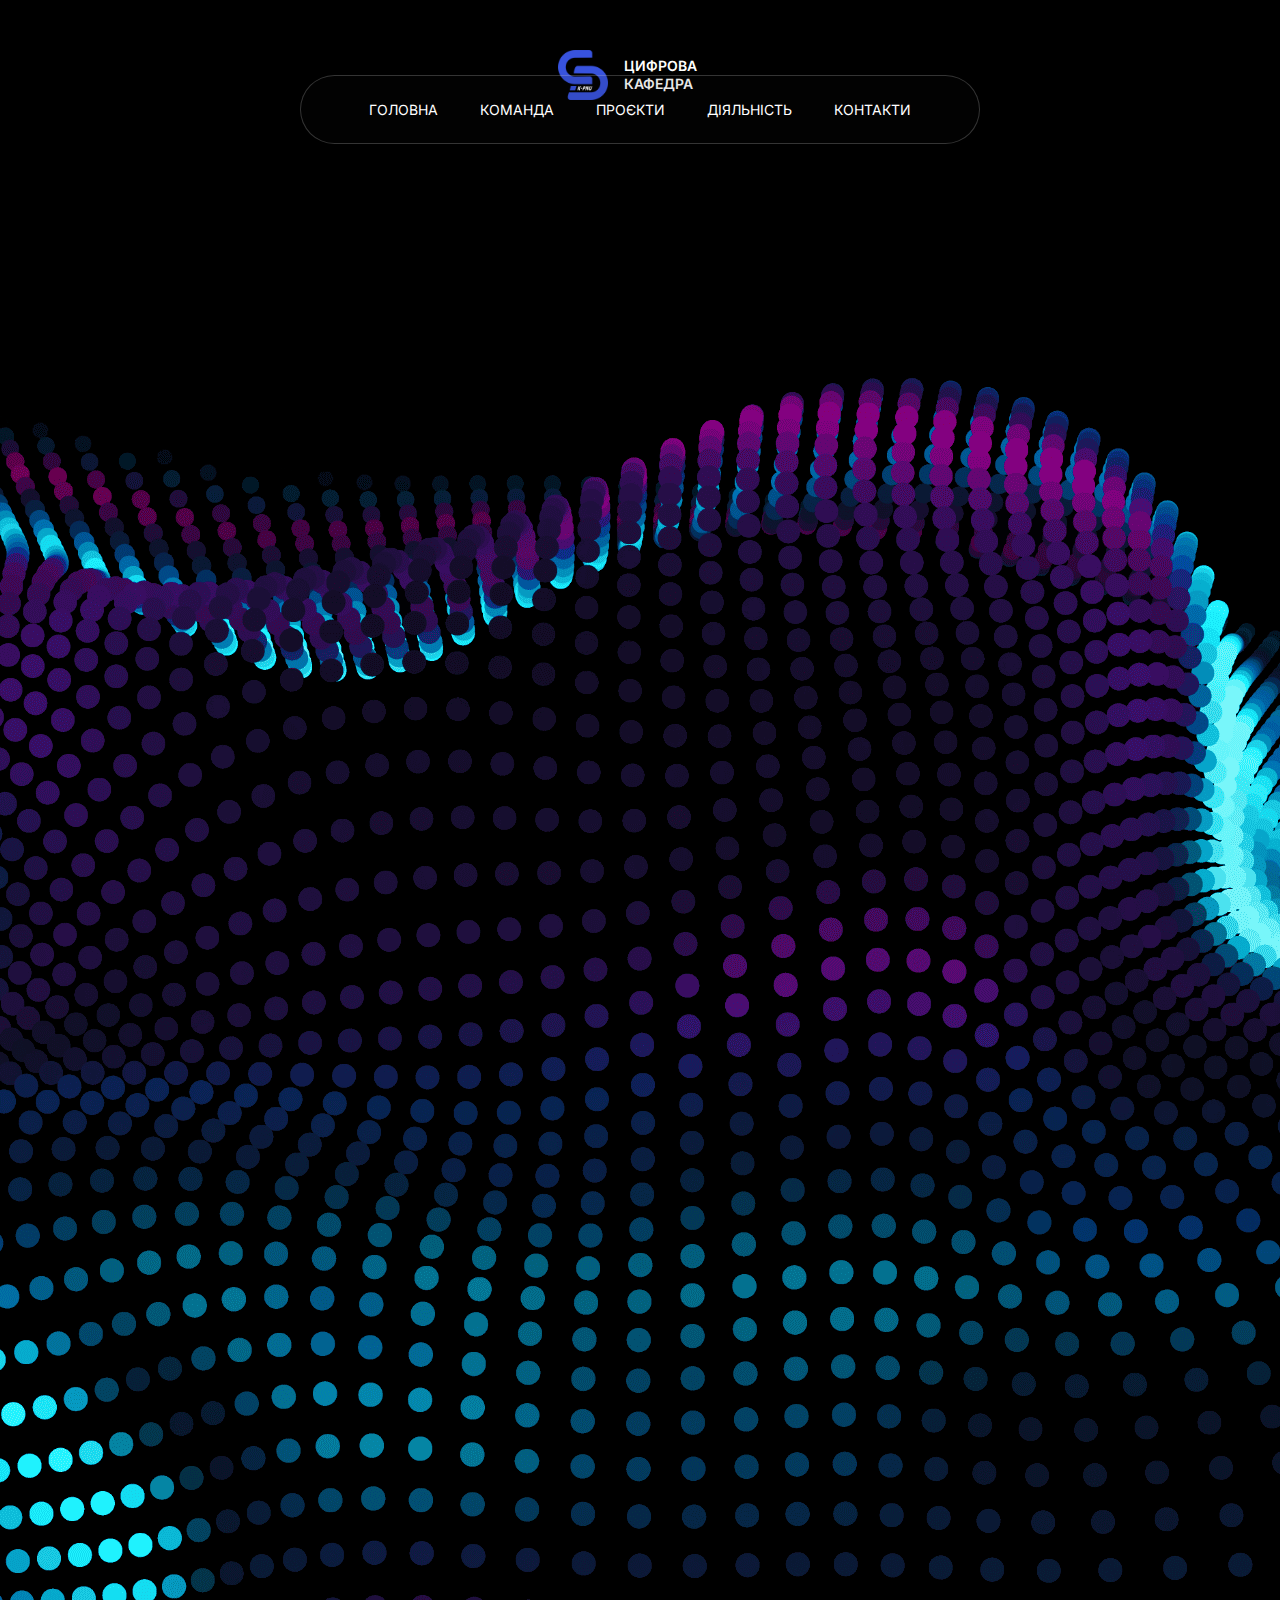
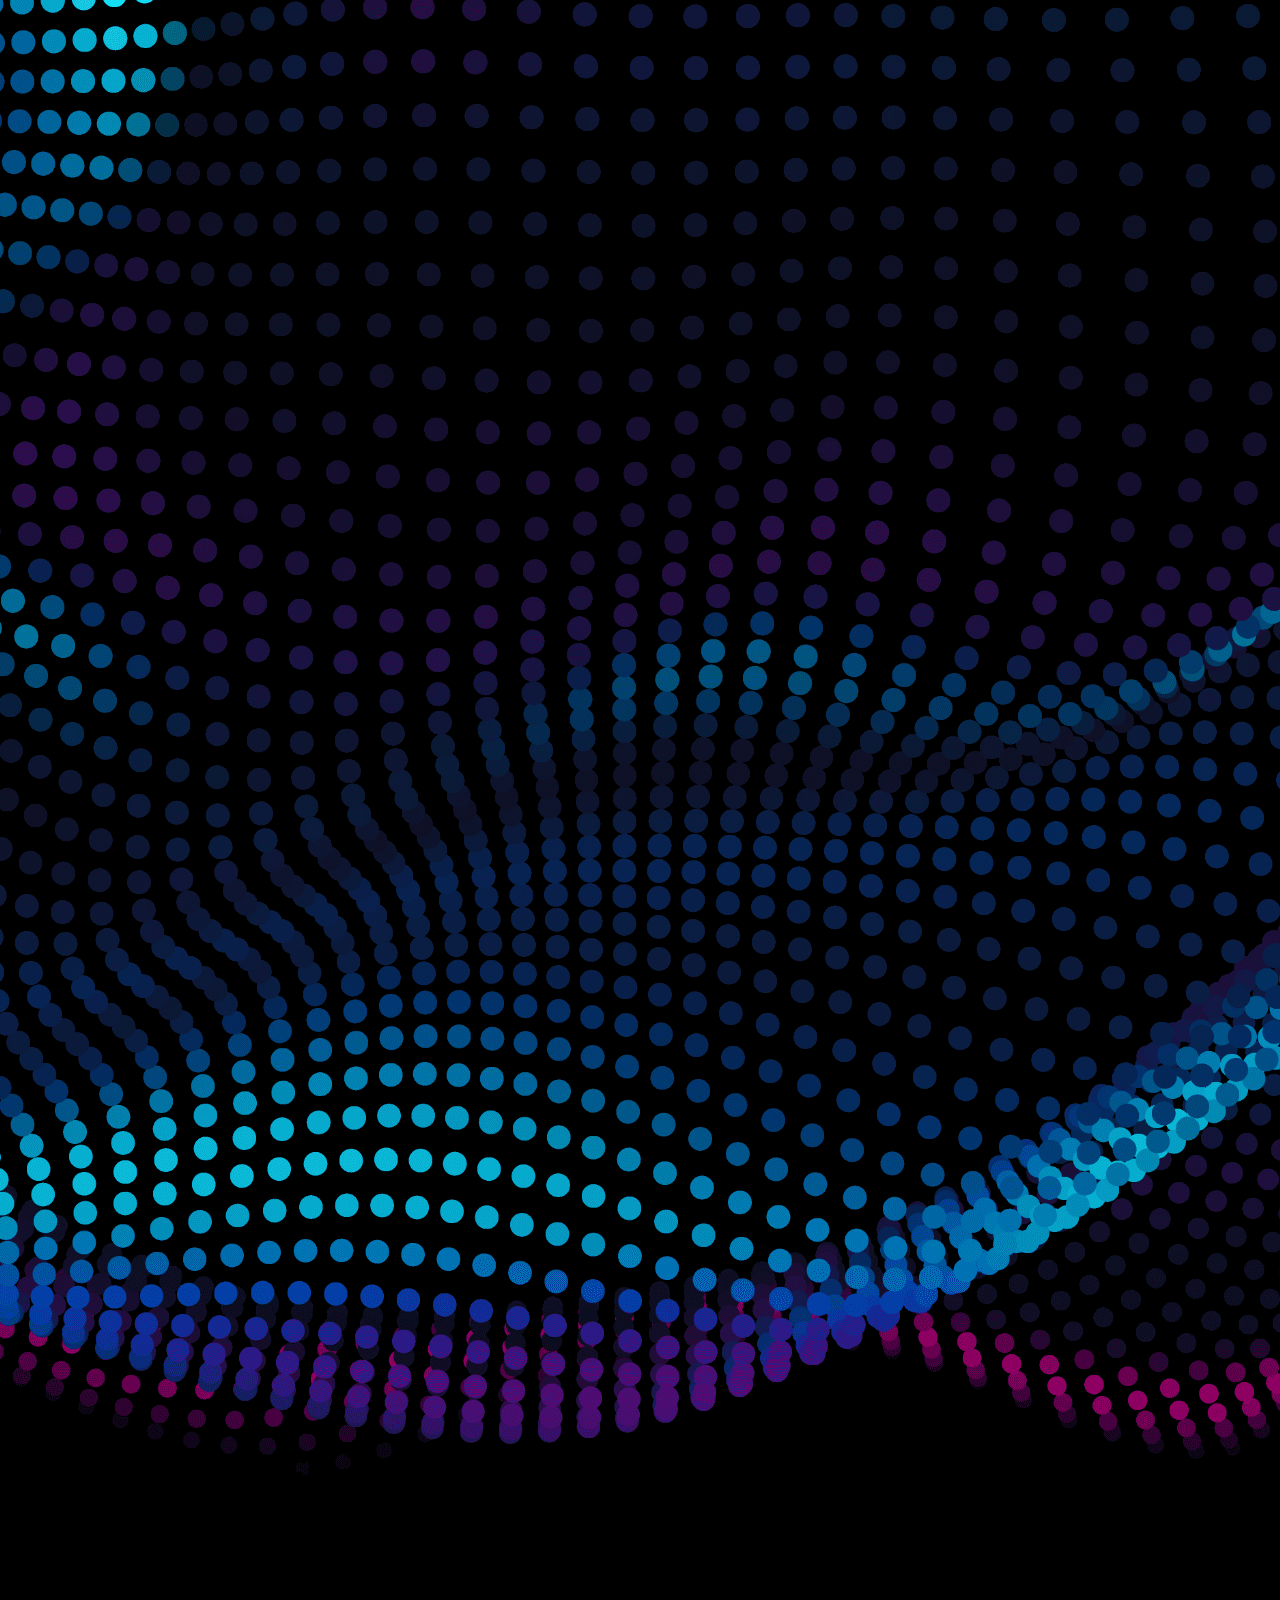
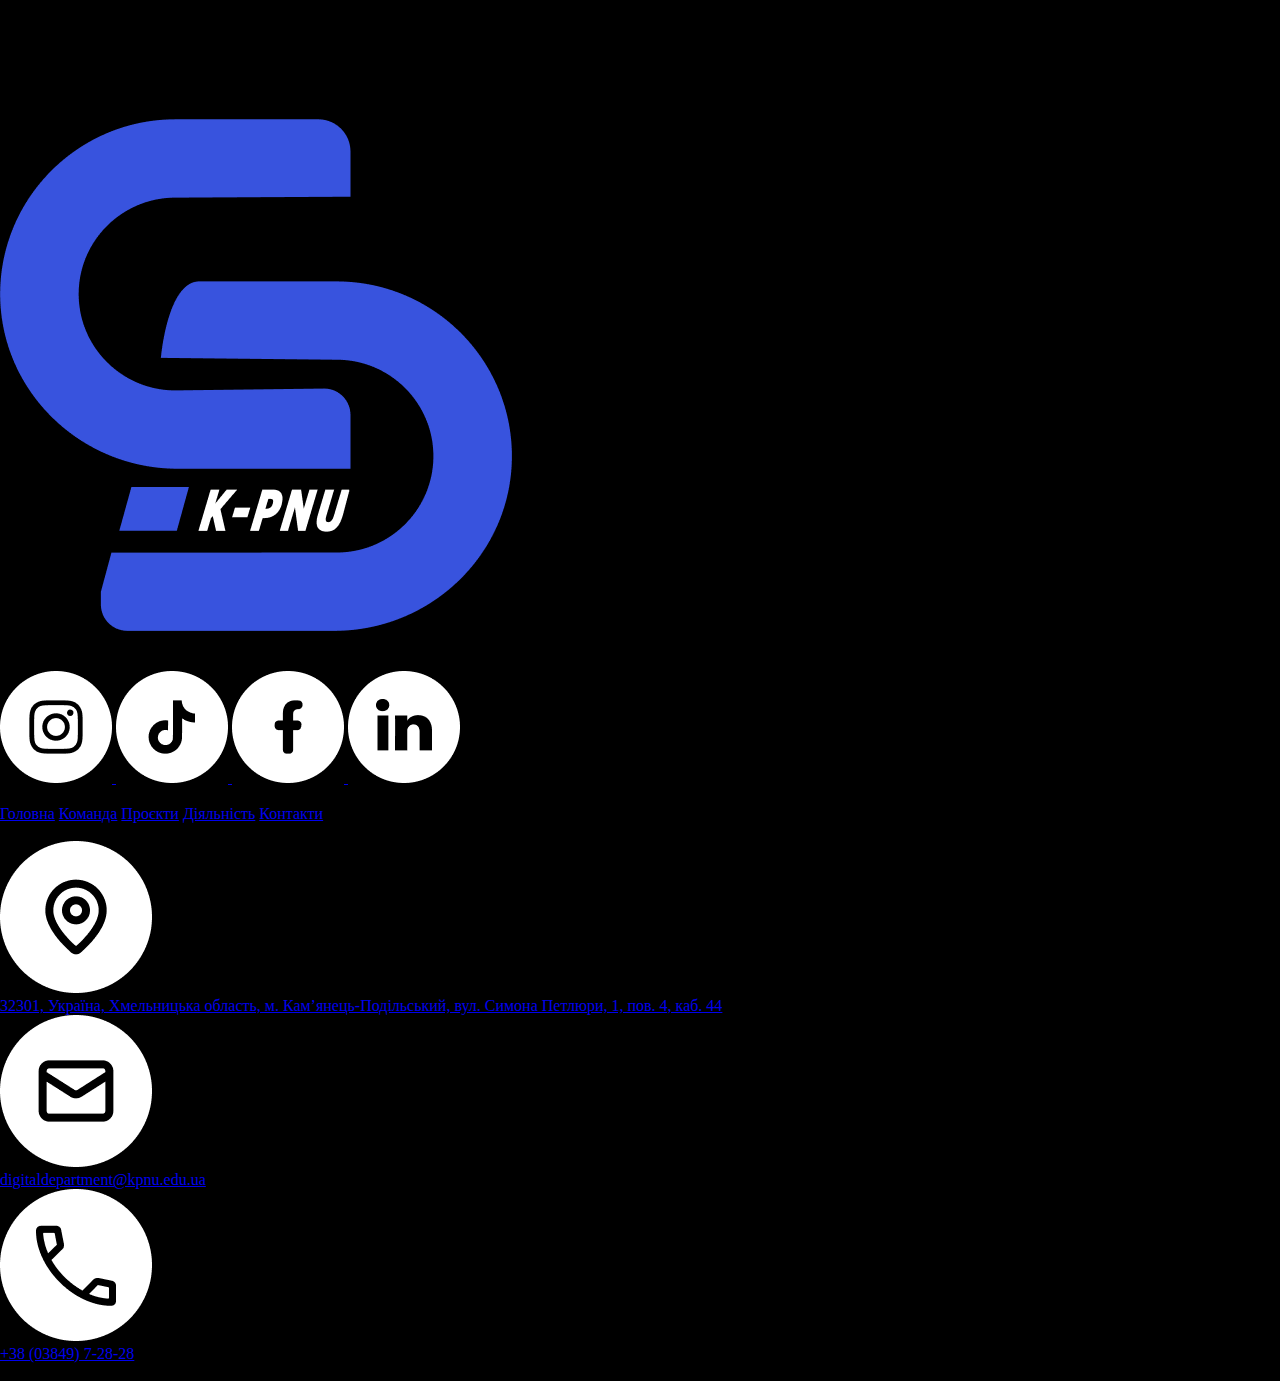
<file: index.html>
<!DOCTYPE html>
<html lang="uk">
<head>
  <meta charset="utf-8" />
  <meta name="viewport" content="width=device-width,initial-scale=1" />
  <title>Цифрова кафедра — Головна</title>
  <link rel="stylesheet" href="css/main.css">
  <link rel="stylesheet" href="css/header.css">
  <link rel="stylesheet" href="css/styles.css">
</head>
<body>
  <!-- HERO -->
  <section class="hero">
    <div id="header"></div>
    <div class="frame-132">
      <div class="hero1">
        <div class="text">
          <h1 class="hero-title">Навчайся. Cтворюй. Надихай!</text>
          <p class="hero-text">Цифрова кафедра — це платформа для об'єднання студентської IT-спільноти. Наша діяльність зосереджена на подоланні розриву між теоретичною підготовкою та її практичним застосуванням.
Ми реалізуємо соціально значущі IT-рішення, посилюючи громадянську позицію молоді, та формуємо партнерство з провідними технічними спеціалістами й організаціями галузі.</p>
        </div>
        <img class="photo1" src="images/image.png" alt="Image">
      </div>
    </div>
  </section>

<!--
  <section class="section">
    <div class="container">
      <h2 class="section-title">Місія</h2>
      <div class="mission-grid">
        <div class="card">
          <h3>Навчання</h3>
          <p class="muted">Практичні програми та воркшопи для молоді.</p>
        </div>
              <div class="hero-stats">
        <div class="stat"><span class="num">20+</span><span class="label">Проєктів</span></div>
        <div class="stat"><span class="num">10+</span><span class="label">Партнерів</span></div>
        <div class="stat"><span class="num">3+</span><span class="label">Роки</span></div>
        <div class="stat"><span class="num">20+</span><span class="label">Івентів</span></div>
                  <div class="cta">
            <a class="btn" href="projects.html">Переглянути проєкти</a>
            <a class="btn ghost" href="team.html">Знайомитись з командою</a>
          </div>
      </div>
        <div class="card">
          <h3>Співпраця</h3>
          <p class="muted">Партнерства з бізнесом та НГО для реалізації ідей.</p>
        </div>
        <div class="card">
          <h3>Натхнення</h3>
          <p class="muted">Події та кейси, які мотивують діяти.</p>
        </div>
      </div>

      <h2 class="section-title" style="margin-top:28px">Результати</h2>
      <div class="results-grid">
        <div class="result"><div class="num">20+</div><div class="desc muted">Проєктів</div></div>
        <div class="result"><div class="num">10+</div><div class="desc muted">Партнерів</div></div>
        <div class="result"><div class="num">3+</div><div class="desc muted">Роки</div></div>
        <div class="result"><div class="num">20+</div><div class="desc muted">Івентів</div></div>
      </div>
    </div>
  </section>


  <section class="section">
    <div class="container">
      <h2 class="section-title">Успішні кейси</h2>
      <div class="cases-grid">
        <div class="card">
          <div class="case-thumb"></div>
          <h4>Кейс A</h4>
          <p class="muted">Результат та опис.</p>
        </div>
        <div class="card">
          <div class="case-thumb"></div>
          <h4>Кейс B</h4>
          <p class="muted">Результат та опис.</p>
        </div>
        <div class="card">
          <div class="case-thumb"></div>
          <h4>Кейс C</h4>
          <p class="muted">Результат та опис.</p>
        </div>
      </div>
    </div>
  </section> -->

  <div id="footer"></div>

  <script>
    fetch("pages/header.html")
      .then(response => response.text())
      .then(data => {
        document.getElementById("header").innerHTML = data;
      });
  </script>
  <script>
    fetch("pages/footer.html")
      .then(response => response.text())
      .then(data => {
        document.getElementById("footer").innerHTML = data;
      });
  </script>

  <!-- <script src="js/layout.js"></script>
  <script src="js/main.js"></script> -->
</body>
</html>
</file>
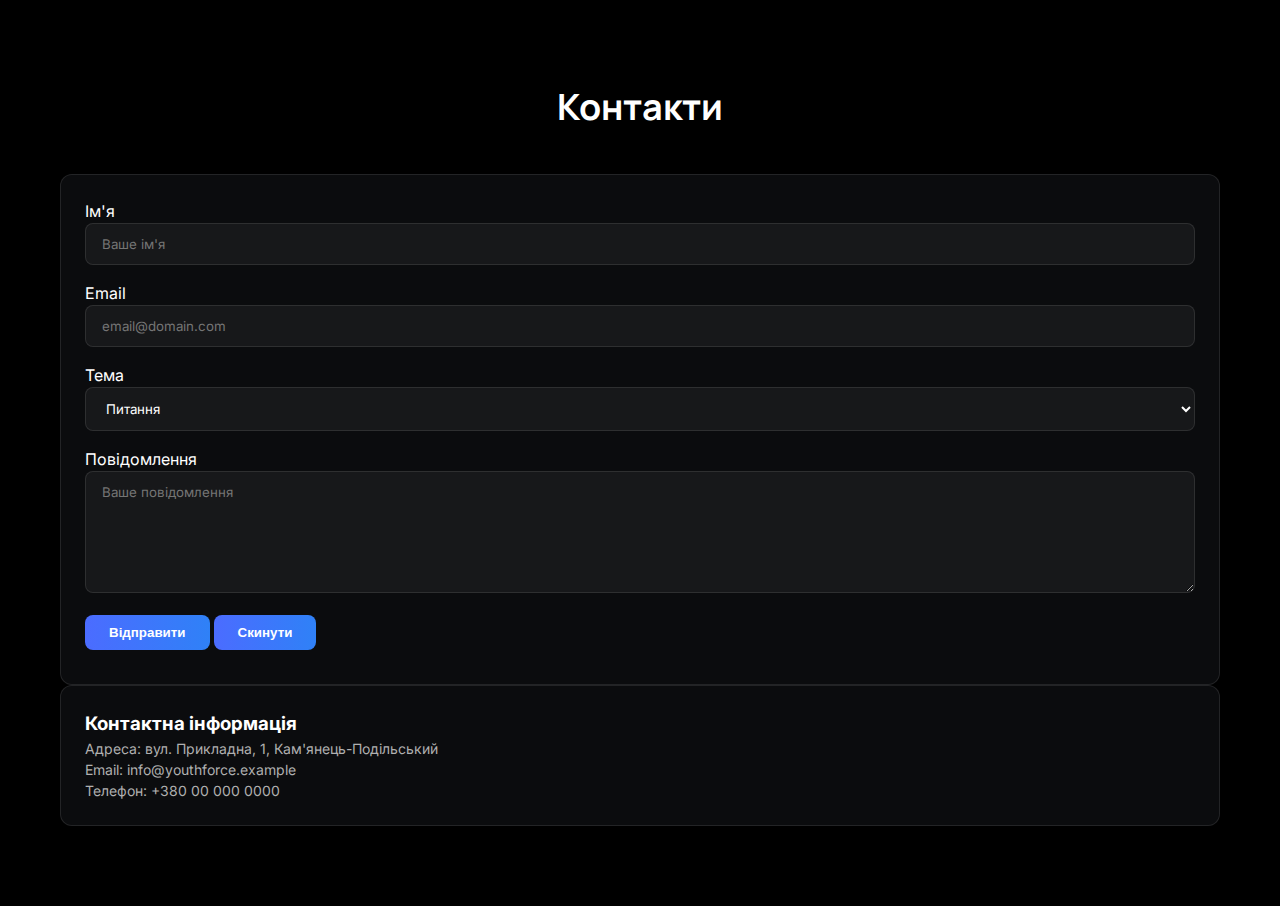
<file: pages/contacts.html>
<!doctype html>
<html lang="uk">
<head>
  <meta charset="utf-8" />
  <meta name="viewport" content="width=device-width,initial-scale=1" />
  <title>YouthForce — Контакти</title>
  <link rel="stylesheet" href="../css/style.css">
</head>
<body>

  <div id="header-placeholder"></div>

  <main class="section">
    <div class="container">
      <h1 class="section-title">Контакти</h1>

      <div class="contact-grid">
        <form id="contactForm" class="contact-form card" novalidate>
          <label>Ім'я
            <input name="name" type="text" placeholder="Ваше ім'я" required>
          </label>

          <label>Email
            <input name="email" type="email" placeholder="email@domain.com" required>
          </label>

          <label>Тема
            <select name="topic">
              <option value="question">Питання</option>
              <option value="collab">Співпраця</option>
              <option value="volunteer">Волонтерство</option>
            </select>
          </label>

          <label>Повідомлення
            <textarea name="message" rows="6" placeholder="Ваше повідомлення" required></textarea>
          </label>

          <div class="form-actions">
            <button class="btn" type="submit">Відправити</button>
            <button class="btn ghost" type="reset">Скинути</button>
          </div>

          <p id="formResult" class="muted" aria-live="polite" style="margin-top:10px"></p>
        </form>

        <aside class="card">
          <h3>Контактна інформація</h3>
          <p class="muted">Адреса: вул. Прикладна, 1, Кам'янець-Подільський</p>
          <p class="muted">Email: info@youthforce.example</p>
          <p class="muted">Телефон: +380 00 000 0000</p>
        </aside>
      </div>
    </div>
  </main>

  <div id="footer"></div>

  <script src="../js/main.js"></script>
</body>
</html>
</file>
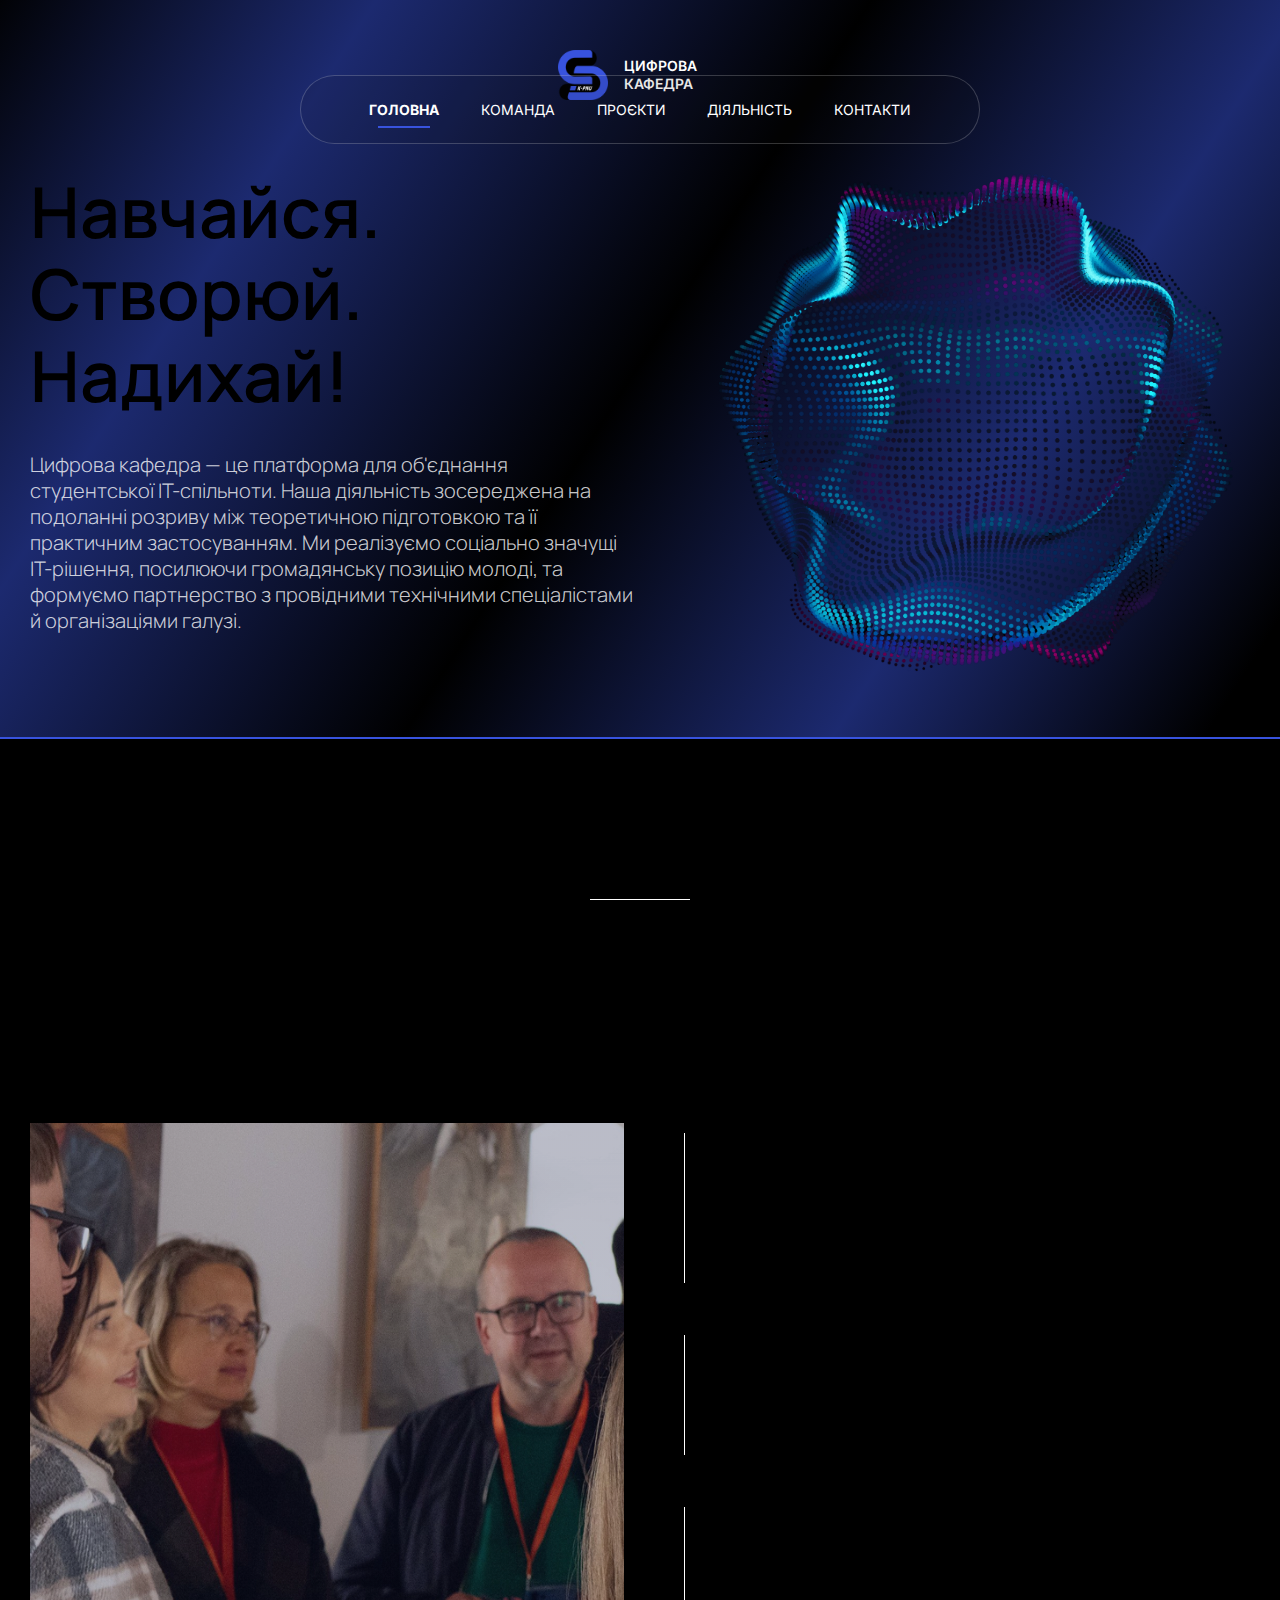
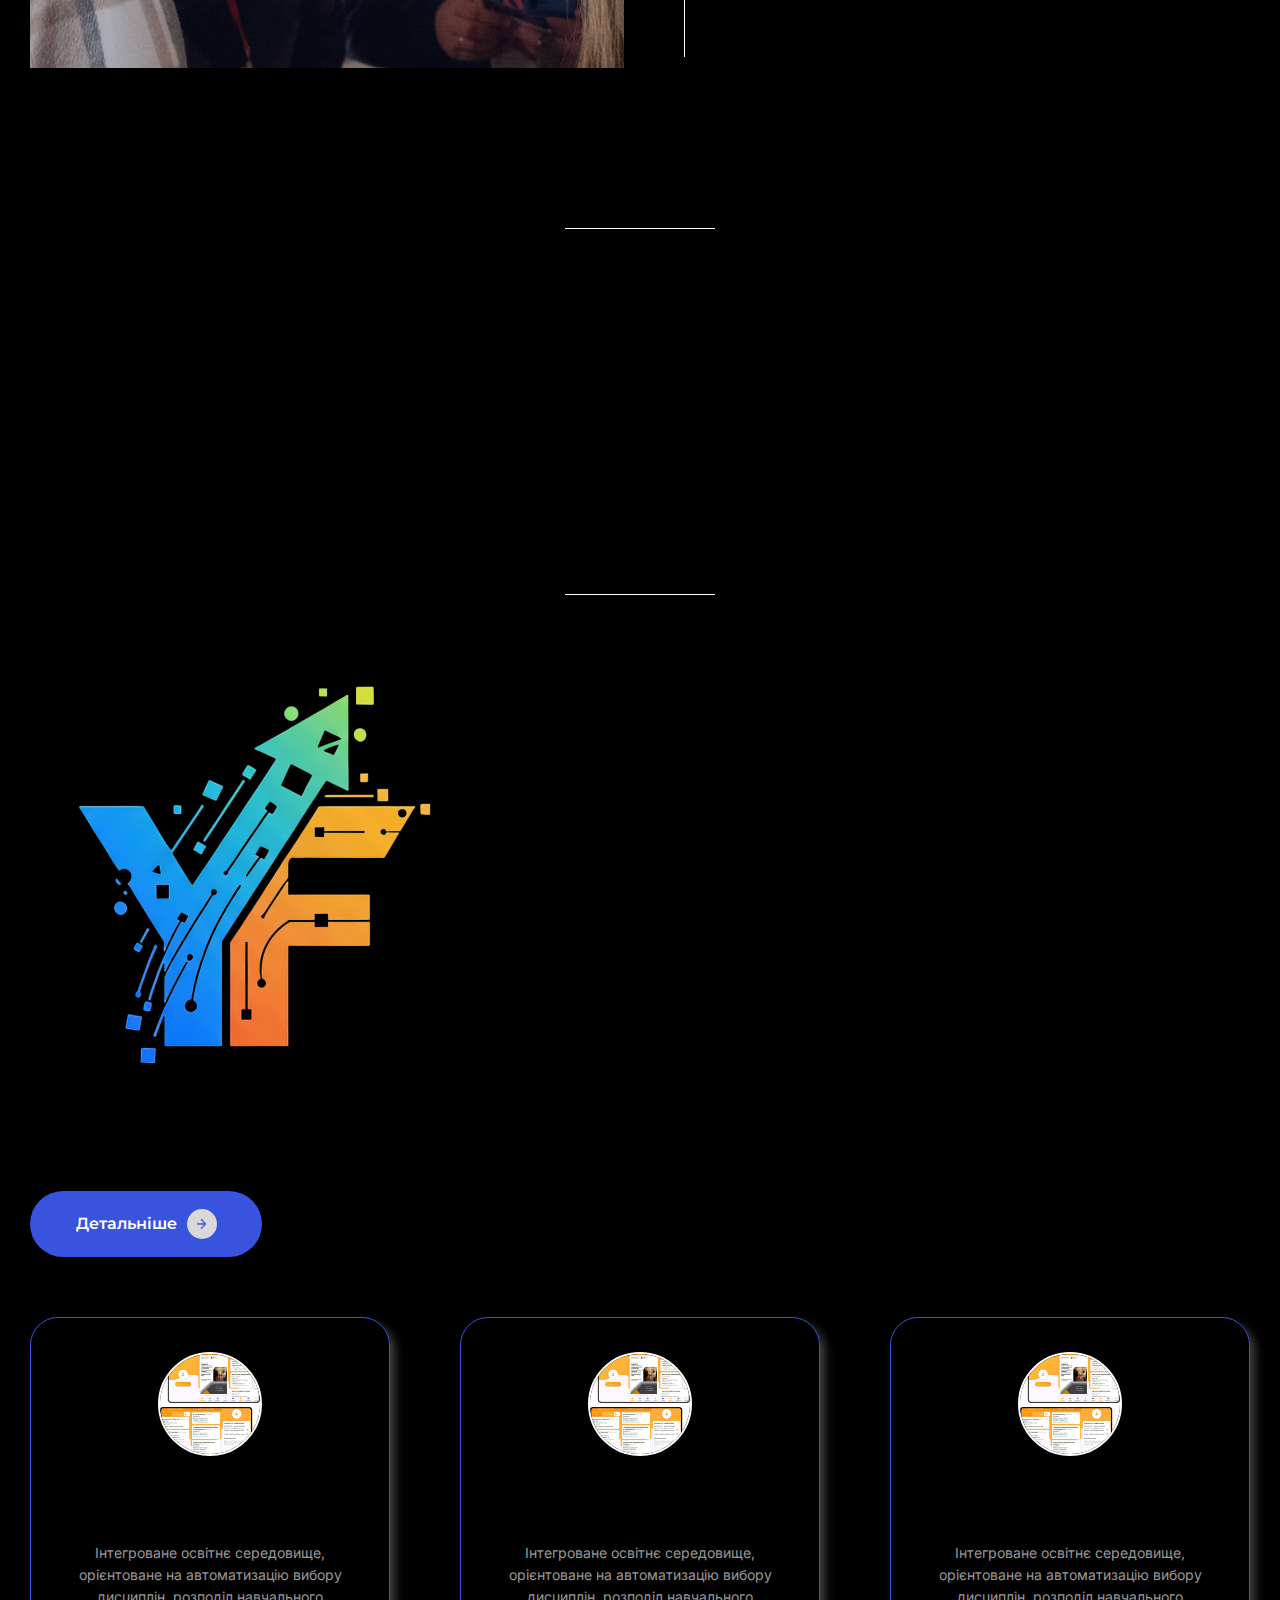
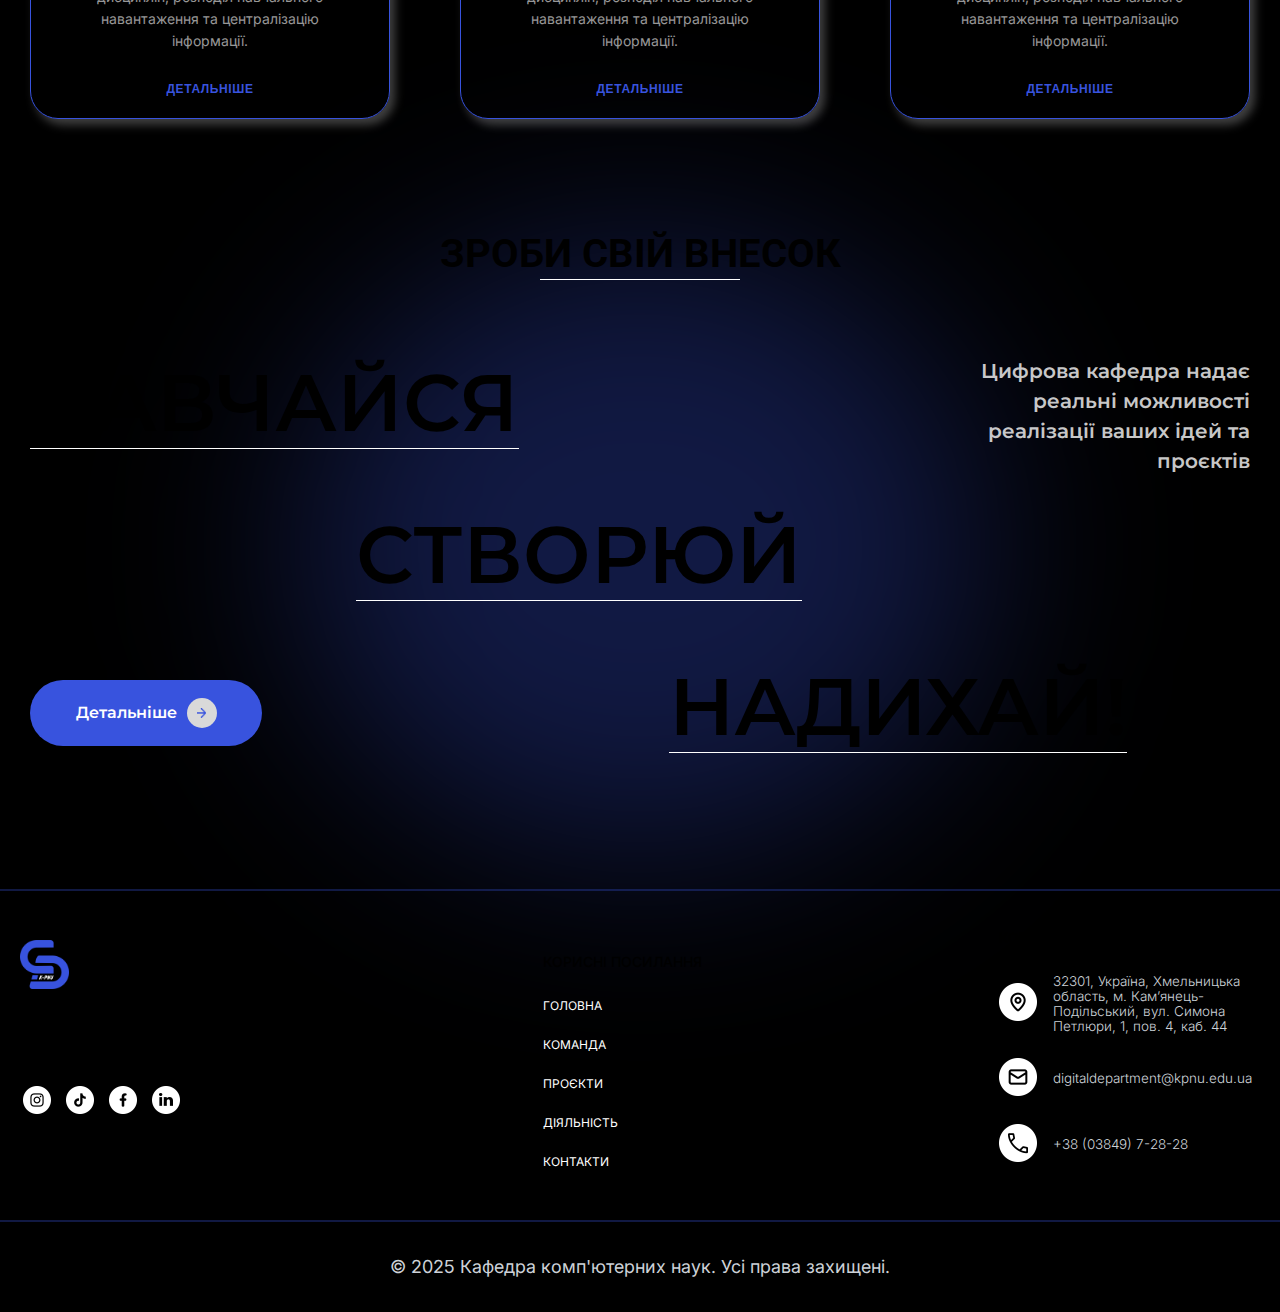
<file: pages/main.html>
<!doctype html>
<html lang="uk">

<head>
  <meta charset="utf-8" />
  <meta name="viewport" content="width=device-width,initial-scale=1" />
  <title>Цифрова кафедра — Головна</title>
  <link rel="preload" as="image" href="../assets/main-page-images/main-section-bubble.png" />
  <link rel="preload" as="image" href="../images/youthforce_logo.png" />
  <link rel="stylesheet" href="../css/styles.css" />
  <link rel="stylesheet" href="../css/mainpage/main.css" />
  <link rel="stylesheet" href="../css/mainpage/main-section.css" />
  <link rel="stylesheet" href="../css/mainpage/mission-section.css" />
  <link rel="stylesheet" href="../css/mainpage/results-section.css" />
  <link rel="stylesheet" href="../css/mainpage/successful-cases-section.css" />
  <link rel="stylesheet" href="../css/mainpage/make-your-contribution-section.css" />
  <link rel="stylesheet" href="../css/header.css" />
  <link rel="stylesheet" href="../css/footer.css" />
</head>

<body>
  <section class="main">
    <div class="header" id="header"></div>
    <div class="main-content">
      <div class="main-content-text">
        <div class="main-content-title">Навчайся. Cтворюй. Надихай!</div>
        <div class="main-content-description">
          Цифрова кафедра — це платформа для об'єднання студентської
          IT-спільноти. Наша діяльність зосереджена на подоланні розриву між
          теоретичною підготовкою та її практичним застосуванням. Ми
          реалізуємо соціально значущі IT-рішення, посилюючи громадянську
          позицію молоді, та формуємо партнерство з провідними технічними
          спеціалістами й організаціями галузі.
        </div>
      </div>
      <div class="main-content-photo">
        <img src="../assets/main-page-images/main-section-bubble.png" alt="Image" />
      </div>
    </div>
  </section>
  <section class="mission-section">
    <div class="section-title">
      <div class="section-title-text">Місія</div>
      <div class="section-title-line w-100"></div>
    </div>
    <div class="mission-content">
      <div class="mission-bg-blob left"></div>
      <div class="mission-bg-blob right"></div>
      <div class="mission-image small-screen"></div>
      <div class="mission-description-container">
      <div class="mission-description">
        Наша місія полягає у забезпеченні комплексної діяльності для розвитку
        спільноти та технологічного впливу, що реалізується через наступні
        ключові напрямки:
      </div>
      </div>
      <div class="mission-description-items">
        <div class="mission-image big-screen"></div>
        <ul>
          <li>
            <div class="mission-item-title">
              Практична трансформація знань
            </div>
            <div class="mission-item-description">
              Об'єднання студентської спільноти для систематичного подолання
              розриву між теоретичними дослідженнями та їхнім практичним
              застосуванням через проєктну роботу та реальні технічні
              завдання.
            </div>
          </li>
          <li>
            <div class="mission-item-title">
              Соціальне та громадянське лідерство
            </div>
            <div class="mission-item-description">
              Формування та посилення активної громадянської позиції молоді за
              рахунок реалізації прикладних ІТ-рішень, які справляють вимірний
              і позитивний вплив на суспільне життя.
            </div>
          </li>
          <li>
            <div class="mission-item-title">
              Екосистема партнерства та популяризації
            </div>
            <div class="mission-item-description">
              Створення стабільної платформи для популяризації наукової і
              соціальної діяльності та формування довгострокового партнерства
              з практикуючими технічними спеціалістами, приватними
              підприємствами та профільними організаціями.
            </div>
          </li>
        </ul>
      </div>
    </div>
  </section>
  <section>
    <div class="section-title">
      <div class="section-title-text">Результати</div>
      <div class="section-title-line w-150"></div>
    </div>
    <div class="results-content">
      <div class="result-half">
        <div class="result-card">
          <div class="result-number">20 +</div>
          <div class="result-text">активних учасників</div>
        </div>
        <div class="result-card">
          <div class="result-number">10 +</div>
          <div class="result-text">виконаних проєктів</div>
        </div>
      </div>
      <div class="result-half">
        <div class="result-card">
          <div class="result-number">3 +</div>
          <div class="result-text">активних проєктів</div>
        </div>
        <div class="result-card">
          <div class="result-number">20 +</div>
          <div class="result-text">випускників</div>
        </div>
      </div>
    </div>
  </section>
  <section>
    <div class="section-title">
      <div class="section-title-text">УСПІШНІ КЕЙСИ</div>
      <div class="section-title-line w-150"></div>
    </div>
    <div class="successful-content">
      <div class="successful-left">
        <div class="successful-left-logo">
          <img src="../images/youthforce_logo.png" alt="YouthForce Logo" />
        </div>
        <div class="successful-left-text">
          <div class="successful-left-text-title">YouthForce:</div>
          <div class="successful-left-text-subtitle">цифрове портфоліо студента</div>
        </div>
      </div>
      <div class="successful-right">
        <div class="successful-right-title">
          YouthForce — це інноваційна платформа та цифрове портфоліо
          студента.
        </div>
        <div class="successful-right-description">
          Ми надаємо студентам можливість взяти участь у реальних проєктах
          на підтверджений практичний досвід і цінні навички. Створюємо
          надійний місток між освітою та ринком праці, ефективно розриваючи
          "замкнене коло першої роботи" для молоді та надаючи роботодавцям
          доступ до перевірених талантів.
        </div>
        <button class="more-details-button">
          <div class="more-details-content">
            <div class="more-details-text">Детальніше</div>
            <div class="more-details-icon">
              <img src="../assets/special-icons/arrow.png" alt="Arrow Right" />
            </div>
          </div>
        </button>
      </div>
    </div>
    <div class="successful-cases-cards" id="successful-cases-cards"></div>
  </section>
  <section>
    <div class="bg-blob"></div>
    <div class="section-title">
      <div class="section-title-text">ЗРОБИ СВІЙ ВНЕСОК</div>
      <div class="section-title-line w-200"></div>
    </div>
    <div class="myc-content">
      <div class="myc-content-description big-screen">
        Цифрова кафедра надає реальні можливості реалізації ваших ідей та
        проєктів
      </div>
      <ul>
        <li style="align-self: start">НАВЧАЙСЯ</li>
        <li style="align-self: center">СТВОРЮЙ</li>
        <li style="align-self: end">НАДИХАЙ!</li>
      </ul>
      <button class="more-details-button myc-section big-screen">
        <div class="more-details-content">
          <div class="more-details-text">Детальніше</div>
          <div class="more-details-icon">
            <img src="../assets/special-icons/arrow.png" alt="Arrow Right" />
          </div>
        </div>
      </button>
    </div>
    <div class="myc-content-adaptation">
      <div class="myc-content-description">
        Цифрова кафедра надає реальні можливості реалізації ваших ідей та
        проєктів
      </div>
      <button class="more-details-button myc-section">
        <div class="more-details-content">
          <div class="more-details-text">Детальніше</div>
          <div class="more-details-icon">
            <img src="../assets/special-icons/arrow.png" alt="Arrow Right" />
          </div>
        </div>
      </button>
    </div>
  </section>
  <div id="footer"></div>
  <script src="../js/layout.js"></script>
  <script src="../js/successful-cases-logic.js"></script>
</body>

</html>
</file>
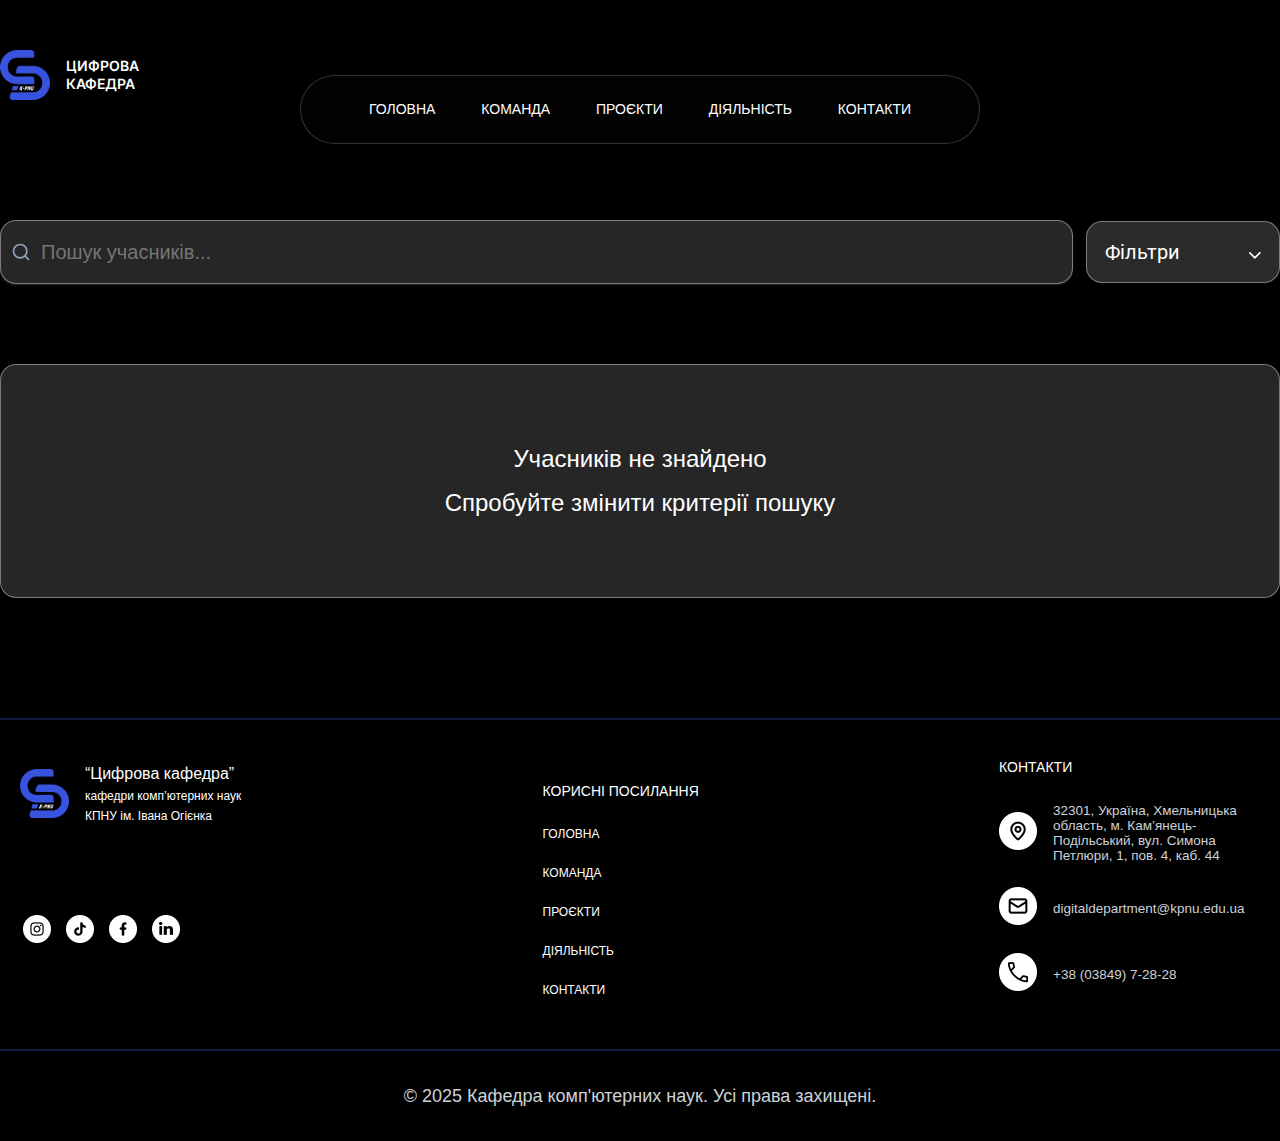
<file: pages/team-not-found.html>
<!doctype html>
<html lang="uk">
<head>
  <meta charset="utf-8" />
  <meta name="viewport" content="width=device-width,initial-scale=1" />
  <title>Команда</title>
  <link rel="stylesheet" href="../css/header.css">
  <link rel="stylesheet" href="../css/team-not-found.css">
  <link rel="stylesheet" href="../css/styles.css">
  <link rel="stylesheet" href="../css/footer.css">
</head>
<body>

  <div id="header"></div>
  <div class="frame-233">
            <input type="text" class="group-22" placeholder="Пошук учасників...">
            <button class="group-21">
                Фільтри <img src="../images/Vector.svg" alt="">
            </button>
        </div>  
  <section>
        <div class="frame-234">
            <div class="text">
                <p>
                    Учасників не знайдено<br>
                    Спробуйте змінити критерії пошуку  
                </p>
            </div>
        </div>
    </section>
  <div id="footer"></div>

  <script src="../js/layout.js"></script>
  <!-- <script src="js/main.js"></script> -->
</body>
</html>
</file>
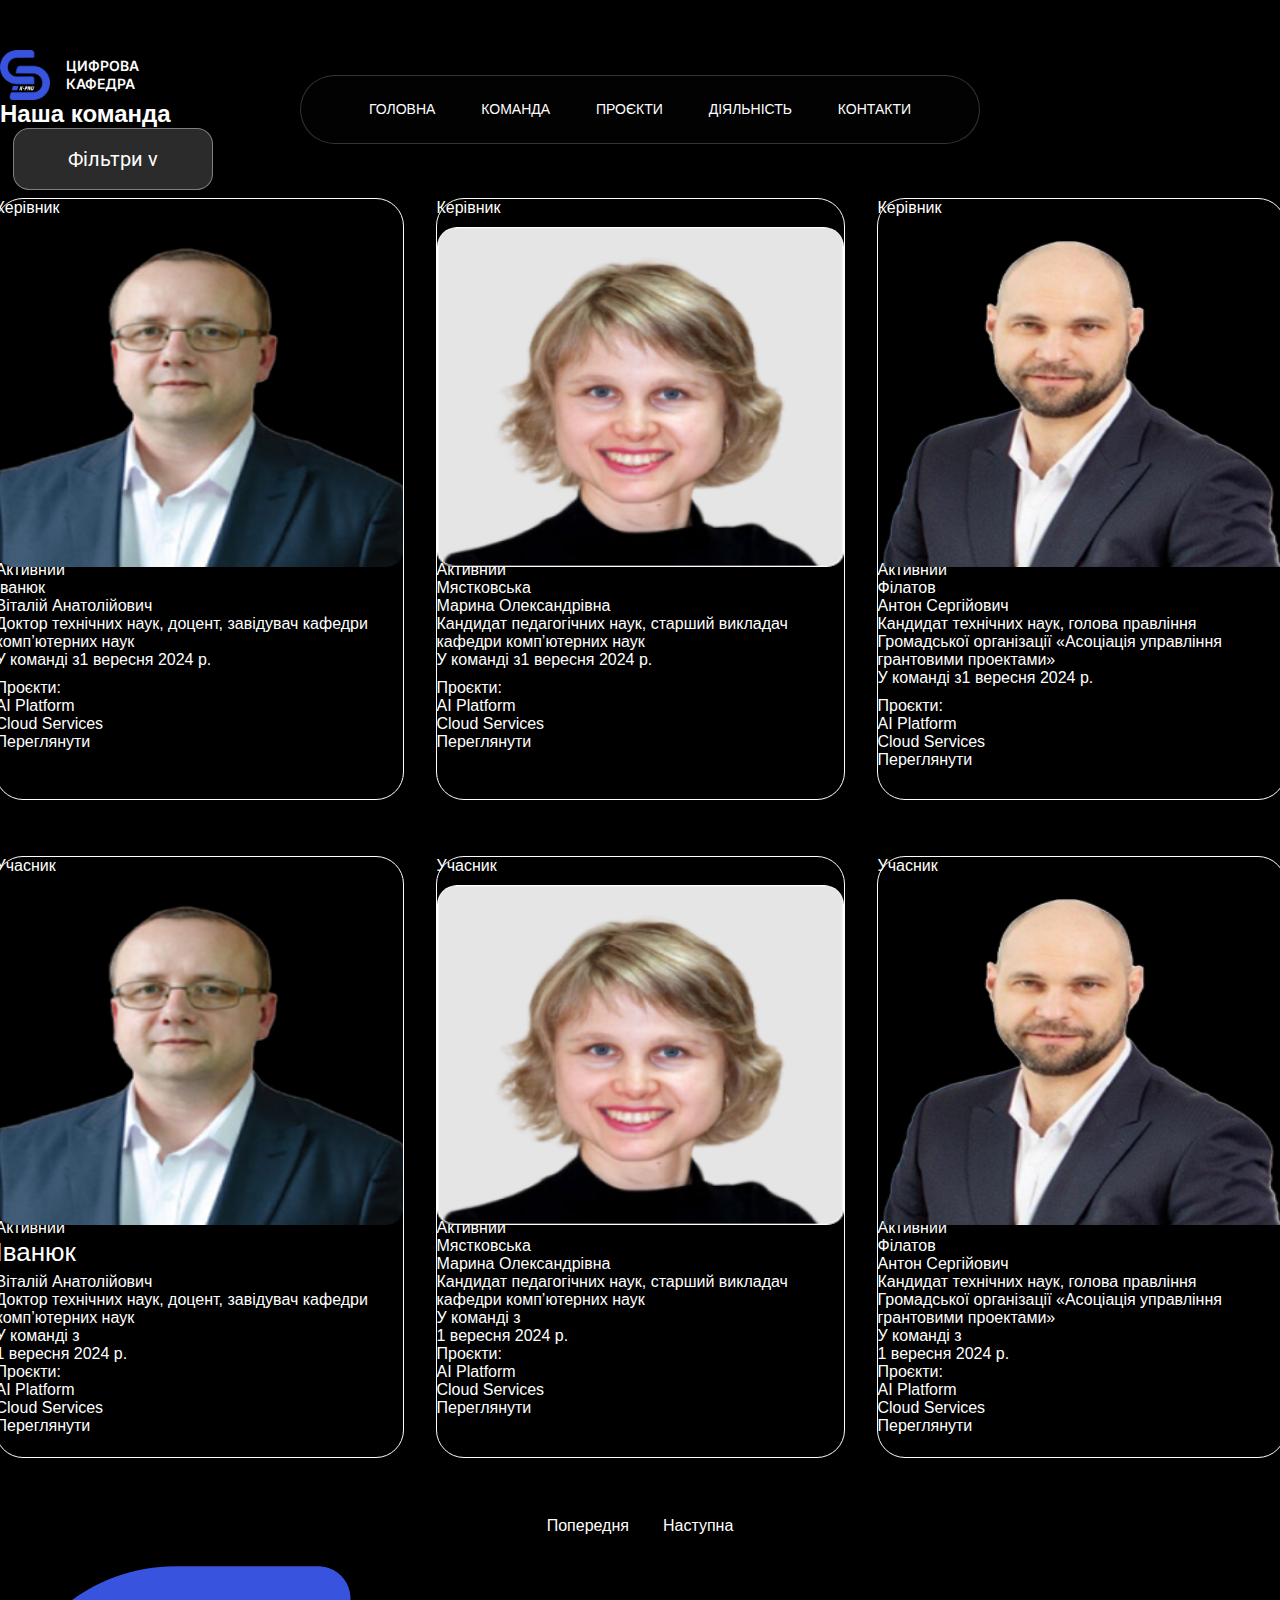
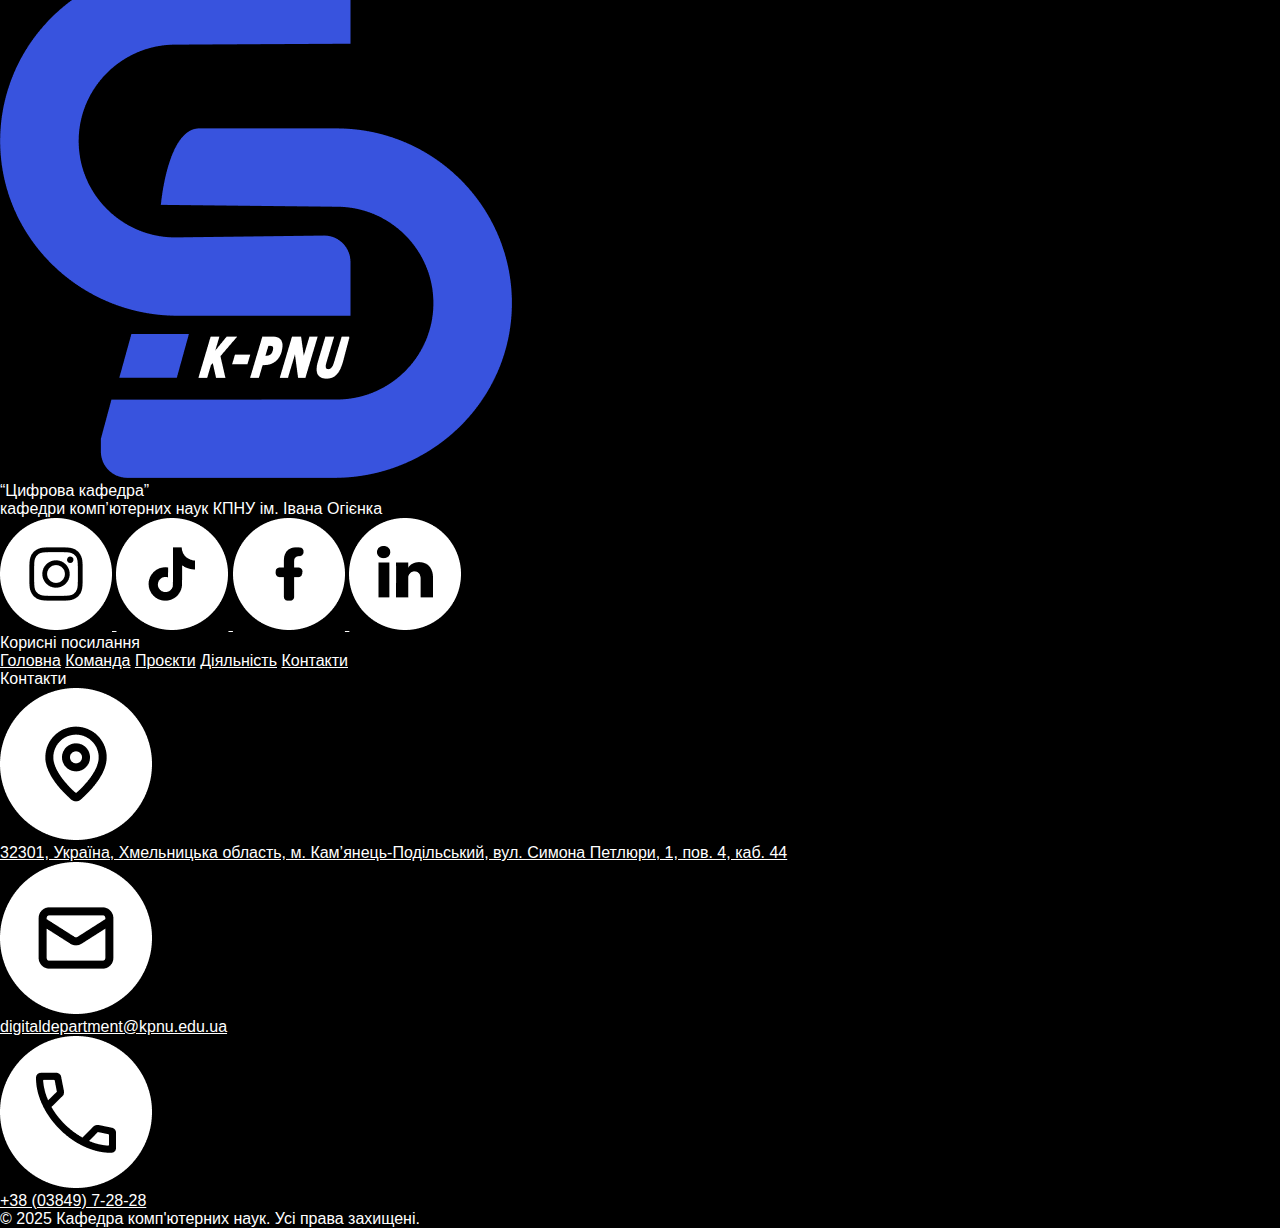
<file: pages/team.html>
<!doctype html>
<html lang="uk">
<head>
  <meta charset="utf-8" />
  <meta name="viewport" content="width=device-width,initial-scale=1" />
  <title>YouthForce — Команда</title>
  <link rel="stylesheet" href="../css/header.css">
  <link rel="stylesheet" href="../css/team.css">
  <link rel="stylesheet" href="../css/styles.css">
</head>
<body>

  <div id="header"></div>

  <section>
    <div class="header">
      <h2>Наша команда</h2>
    </div>
    <div class="button-group-21">
      <button class="group-21">
        Фільтри v
      </button>
    </div>
    <div class="frame-223">
      <div class="frame-145">
        <div class="container">
          <div class="containerimg">
            <p class="containerleft">Керівник</p>
            <img class="img" src="../images/image1.png" alt="">
            <p class="conteinerright">Активний</p>
          </div>
          <div class="">
            <p>Іванюк</p> 
            <p>Віталій Анатолійович</p>
            <p>Доктор технічних наук, доцент, завідувач кафедри комп’ютерних наук</p>
            <div class="data-start">
              <p>У команді з</p> 
              <p class="">1 вересня 2024 р.</p>
            </div>
            <p>Проєкти:</p>
            <p>AI Platform</p>
            <p>Cloud Services</p>
            <p>Переглянути</p>
          </div>
        </div>
        <div class="container">
          <div class="containerimg">
            <p class="containerleft">Керівник</p>
            <img class="img" src="../images/image2.png" alt="">
            <p class="conteinerright">Активний</p>
          </div>
          <div class="">
            <p>Мястковська</p> 
            <p>Марина Олександрівна</p>
            <p>Кандидат педагогічних наук, старший викладач кафедри комп’ютерних наук</p>
            <div class="data-start">
              <p>У команді з</p> 
              <p>1 вересня 2024 р.</p>
            </div>
            <p>Проєкти:</p>
            <p>AI Platform</p>
            <p>Cloud Services</p>
            <p>Переглянути</p>
          </div>
        </div>
        <div class="container">
          <div class="containerimg">
            <p class="containerleft">Керівник</p>
            <img class="img" src="../images/image3.png" alt="">
            <p class="conteinerright">Активний</p>
          </div>
          <div class="">
            <p>Філатов</p> 
            <p>Антон Сергійович</p>
            <p>Кандидат технічних наук, голова правління Громадської організації «Асоціація  управління грантовими проектами»</p>
            <div class="data-start">
              <p>У команді з</p> 
              <p>1 вересня 2024 р.</p>
            </div>
            <p>Проєкти:</p>
            <p>AI Platform</p>
            <p>Cloud Services</p>
            <p>Переглянути</p>
          </div>
        </div>
      </div>
      <div class="frame-207">
        <div class="container">
          <div class="containerimg">
            <p class="containerleft">Учасник</p>
            <img class="img" src="../images/image1.png" alt="">
            <p class="conteinerright">Активний</p>
          </div>
          <div class="containertext">
            <p class="frame-170-1">Іванюк</p> 
            <p>Віталій Анатолійович</p>
            <p>Доктор технічних наук, доцент, завідувач кафедри комп’ютерних наук</p>
            <p>У команді з</p> <p>1 вересня 2024 р.</p>
            <p>Проєкти:</p>
            <p>AI Platform</p>
            <p>Cloud Services</p>
            <p>Переглянути</p>
          </div>
        </div>
        <div class="container">
          <div class="containerimg">
            <p class="containerleft">Учасник</p>
            <img class="img" src="../images/image2.png" alt="">
            <p class="conteinerright">Активний</p>
          </div>
          <div class="">
            <p>Мястковська</p> 
            <p>Марина Олександрівна</p>
            <p>Кандидат педагогічних наук, старший викладач кафедри комп’ютерних наук</p>
            <p>У команді з</p> <p>1 вересня 2024 р.</p>
            <p>Проєкти:</p>
            <p>AI Platform</p>
            <p>Cloud Services</p>
            <p>Переглянути</p>
          </div>
        </div>
        <div class="container">
          <div class="containerimg">
            <p class="containerleft">Учасник</p>
            <img class="img" src="../images/image3.png" alt="">
            <p class="conteinerright">Активний</p>
          </div>
          <div class="">
            <p>Філатов</p> 
            <p>Антон Сергійович</p>
            <p>Кандидат технічних наук, голова правління Громадської організації «Асоціація  управління грантовими проектами»</p>
            <p>У команді з</p> <p>1 вересня 2024 р.</p>
            <p>Проєкти:</p>
            <p>AI Platform</p>
            <p>Cloud Services</p>
            <p>Переглянути</p>
          </div>
        </div>
      </div>
    </div>
    
    <div class="pagination">
      <button class="pagination-previous">Попередня</button>
      <div class="pagination-list"></div>
      <button class="pagination-next">Наступна</button>
    </div>
  </section>

  <div id="footer"></div>

  <script>
    fetch("header.html")
      .then(response => response.text())
      .then(data => {
        document.getElementById("header").innerHTML = data;
      });
  </script>
  <script>
    fetch("footer.html")
      .then(response => response.text())
      .then(data => {
        document.getElementById("footer").innerHTML = data;
      });
  </script>
  <!--<script src="js/layout.js"></script>
  <script src="js/main.js"></script>-->
</body>
</html>
</file>
<file: css/main.css>
body {
    display: flex;
    flex-direction: column;
    gap: 120px;
}

/* Section Styles */
section {
    display: flex;
    flex-direction: column;
    align-items: center;
    padding: 0 30px;
    gap: 60px;
    position: relative;
}

.section-title {
    display: flex;
    flex-direction: column;
    align-items: center;
    height: 42px;
}

.section-title-text {
    font-family: 'Roboto';
    font-size: 40px;
    font-weight: 700;
    letter-spacing: 0%;
    line-height: 30px;
    margin: 0 0 10px 0;
    text-align: center;
    text-transform: uppercase;
}

.section-title-line {
    height: 0px;
    border-top: 1.5px solid #FFFFFF;
}

.section-title-line.w-100 {
    width: 100px;
}

.section-title-line.w-150 {
    width: 150px;
}

.section-title-line.w-200 {
    width: 200px;
}

@media (max-width: 900px) {
    section {
        padding: 0 23px;
    }

    .section-title-text {
        font-size: 32px;
        line-height: 32px;
        margin: 0 0 8px 0;
    }

    .section-title-line.w-100 {
        width: 75px;
    }

    .section-title-line.w-200 {
        width: 175px;
    }
}

@media (max-width: 600px) {
    section {
        padding: 0 14px;
    }

    .section-title {
        height: 31px;
    }

    .section-title-text {
        font-size: 24px;
        line-height: 24px;
        margin: 0 0 5px 0;
    }

    .section-title-line.w-100 {
        width: 50px;
    }

    .section-title-line.w-200 {
        width: 150px;
    }
}

/* More Details Button Styles */
.more-details-button {
    display: grid;
    align-items: center;
    justify-items: center;
    width: 232px;
    height: 66px;
    background: #3853DE;
    color: white;
    border-radius: 33px;
    border: none;
    transition: 0.3s ease;
}

.more-details-content {
    display: flex;
    flex-direction: row;
    gap: 10px;
}

.more-details-text {
    font-family: 'Montserrat';
    font-weight: 600;
    font-size: 16px;
    line-height: 30px;
}

.more-details-icon {
    display: grid;
    align-items: center;
    justify-items: center;
    width: 30px;
    height: 30px;
    background: #D9D9D9;
    border-radius: 15px;
    transition: 0.3s ease;
}

.more-details-icon img {
    width: 10px;
    height: 10px;
    object-fit: contain;
    transition: 0.3s ease;
}

.more-details-button:hover {
    background: white;
    color: black;
}

.more-details-button:hover .more-details-icon {
    background: black;
}

.more-details-button:hover img {
    filter: brightness(0) invert(1);
}

@media (max-width: 900px) {
    .more-details-button {
        width: 210px;
        height: 57px;
        border-radius: 28px;
    }

    .more-details-text {
        font-size: 14px;
        line-height: 27px;
    }

    .more-details-icon {
        width: 26px;
        height: 26px;
        border-radius: 13px;
    }
}

@media (max-width: 600px) {
    .more-details-button {
        width: 188px;
        height: 47px;
        border-radius: 23px;
    }

    .more-details-text {
        align-content: center;
        font-size: 12px;
        line-height: 24px;
    }

    .more-details-icon {
        width: 22px;
        height: 22px;
        border-radius: 11px;
    }
}
</file>
<file: css/header.css>
header {
    margin-top: 50px;
    position: relative;
    max-width: 1300px;
    width: 100%;
    display: flex;
    flex-direction: row;
    align-items: center;
    justify-content: flex-start
}

.header-logo {
    display: flex;
    flex-direction: row;
    align-items: center;
    width: 165px;
    height: 50px;
    gap: 16px;
    text-decoration: none;
}

.header-logo-image {
    width: 50px;
    height: 50px;
    overflow: hidden;
}

.header-logo-image img {
    width: 100%;
    height: auto;
    object-fit: cover;
}

.header-logo-text {
    width: 99px;
    height: 36px;
    color: #FFFFFF;
    font-family: 'Inter';
    font-size: 14px;
    font-weight: 600;
    line-height: 18px;
    letter-spacing: 0;
    text-transform: uppercase;
}

.menu {
    display: flex;
    align-items: center;
    box-sizing: border-box;
    height: 69px;
    background: rgba(18, 15, 15, 0.1);
    border-radius: 88px;
    border: 1px solid rgba(255, 255, 255, 0.2);
    padding: 25px 68px;
    position: absolute;
    left: 50%;
    transform: translateX(-50%);
}

.menu ul {
    width: 542px;
    display: flex;
    flex-direction: row;
    justify-content: space-between;
    padding-left: 0;
}

.menu li {
    display: flex;
    flex-direction: column;
    align-items: center;
    height: 17px;
    font-family: 'Inter';
    font-weight: 400;
    font-size: 14px;
    line-height: 17px;
    text-transform: uppercase;
    list-style: none;
}

.menu li:hover {
    text-shadow: 0.8px 0 0 currentColor;
}

.menu li a {
    text-decoration: none;
    color: #FFFFFF;
}

.menu-li-line {
    display: none;
    margin-top: 8px;
    width: 52px;
    border-top: 2px solid rgba(56, 83, 222, 1);
}

.menu ul li a.active {
    font-weight: 700;
}

.menu ul li a.active + .menu-li-line {
    display: block;
}
</file>
<file: css/styles.css>
@import url('https://fonts.googleapis.com/css2?family=Manrope:wght@200..800&display=swap');
@import url('https://fonts.googleapis.com/css2?family=Inter:ital,opsz,wght@0,14..32,100..900;1,14..32,100..900&family=Manrope:wght@200..800&family=Roboto:ital,wght@0,100..900;1,100..900&display=swap');
@import url('https://fonts.googleapis.com/css2?family=Inter:ital,opsz,wght@0,14..32,100..900;1,14..32,100..900&family=Manrope:wght@200..800&family=Montserrat:ital,wght@0,100..900;1,100..900&family=Roboto:ital,wght@0,100..900;1,100..900&display=swap');
@import url('https://fonts.googleapis.com/css2?family=Inter:ital,opsz,wght@0,14..32,100..900;1,14..32,100..900&family=Lato:ital,wght@0,100;0,300;0,400;0,700;0,900;1,100;1,300;1,400;1,700;1,900&family=Manrope:wght@200..800&family=Montserrat:ital,wght@0,100..900;1,100..900&family=Roboto:ital,wght@0,100..900;1,100..900&display=swap');

body {
    background: #000000;
    width: 100%;
    margin: 0;
}
</file>
<file: css/style.css>
/* =========================================
   1. ШРИФТИ ТА ЗМІННІ
   ========================================= */
@import url('https://fonts.googleapis.com/css2?family=Inter:wght@400;500;600&family=Manrope:wght@400;700;800&display=swap');

:root {
  /* --- Кольори --- */
  --bg-dark: #000000;
  --text-white: #FFFFFF;
  --text-gray: #B0B0B0;
  --accent-blue: #4B6CFF;

  /* Градієнт */
  --gradient-blue: linear-gradient(90deg, #4b6cff, #2f81f7);

  /* Картки */
  --card-bg: #0b0c0e;
  --card-border: rgba(255, 255, 255, 0.1);

  /* --- Розміри --- */
  --container-width: 1200px;
  --header-height: 80px;
}

/* =========================================
   2. СКИДАННЯ ТА БАЗОВІ СТИЛІ
   ========================================= */
* {
  box-sizing: border-box;
  margin: 0;
  padding: 0;
}

body {
  font-family: 'Inter', sans-serif;
  background-color: var(--bg-dark);
  color: var(--text-white);
  line-height: 1.5;
  overflow-x: hidden; /* Забираємо горизонтальний скрол */
}

a {
  text-decoration: none;
  color: inherit;
  transition: 0.3s ease;
}

ul {
  list-style: none;
}

img {
  max-width: 100%;
  display: block;
}

/* =========================================
   3. HEADER (Шапка)
   ========================================= */
header {
  width: 100%;
  height: var(--header-height);
  position: absolute; /* Хедер лежить ПОВЕРХ фону */
  top: 0;
  left: 0;
  z-index: 100;
  display: flex;
  justify-content: center;
  align-items: center;
}

.frame-129 {
  width: 100%;
  max-width: var(--container-width);
  padding: 0 20px;
  display: flex;
  justify-content: space-between; /* Лого зліва, меню справа */
  align-items: center;
}

/* Логотип */
.logo {
    display: flex;
    align-items: center;
    gap: 10px; 
}

.logo img {
    width: 40px;  
    height: 40px;
    object-fit: contain;
}

.logo-text a {
    font-family: 'Manrope', sans-serif;
    font-weight: 700;
    font-size: 18px; 
    color: var(--text-white);
    letter-spacing: -0.02em;
}

/* Навігація (Меню) */
.head-center {
    /* Робимо рамочку */
    border: 1px solid rgba(255, 255, 255, 0.1); /* Тонка сіра лінія */
    background: rgba(255, 255, 255, 0.03);     /* Ледь помітний фон */
    border-radius: 100px;                      /* Повне заокруглення (капсула) */
    padding: 10px 32px;                        /* Відступи всередині рамки */
    
    /* Ефект розмиття фону під меню (скло) */
    backdrop-filter: blur(10px); 
}

.head-center ul {
    display: flex;
    gap: 32px; /* Відстань між словами всередині рамки */
    margin: 0;
    padding: 0;
}

.head-center a {
    font-size: 14px; /* Трохи менший шрифт, як в інтерфейсах */
    font-weight: 500;
    color: rgba(255, 255, 255, 0.6); /* Сірий колір */
    transition: 0.3s;
}

.head-center a:hover,
.head-center a.active {
    color: var(--text-white); /* Білий при наведенні */
    text-shadow: 0 0 12px rgba(255, 255, 255, 0.5);
}

/* =========================================
   4. HERO SECTION (Головний екран)
   ========================================= */
.hero {
  background: linear-gradient(
    302.51deg, 
    rgba(0, 0, 0, 0.5) 4.3%, 
    rgba(56, 83, 222, 0.5) 25.56%, 
    rgba(0, 0, 0, 0.5) 50.18%, 
    rgba(56, 83, 222, 0.5) 78.49%, 
    rgba(0, 0, 0, 0.5) 101.22%, 
    rgba(56, 83, 222, 0.5) 117.8%
  );
  
  width: 100%;
  min-height: 100vh; /* Займає 100% висоти екрану */
  
  /* Центрування вмісту */
  display: flex;
  align-items: center;
  justify-content: center;
  
  padding-top: var(--header-height); /* Щоб текст не наїжджав на хедер */
  position: relative;
}

.frame-132 {
  width: 100%;
  max-width: var(--container-width);
  padding: 0 20px;
}

.hero1 {
  display: flex;
  align-items: center;
  justify-content: space-between; /* Текст зліва, фото справа */
  gap: 50px;
}

/* Ліва частина (Текст) */
.hero1 .text {
  flex: 1; /* Займає доступне місце */
  max-width: 600px;
}

.hero-title {
  font-family: 'Manrope', sans-serif;
  font-size: 56px;
  font-weight: 800;
  line-height: 1.1;
  margin-bottom: 24px;
  color: var(--text-white);
}

.hero-text {
  font-size: 18px;
  line-height: 1.6;
  color: var(--text-gray);
  margin-bottom: 32px;
}

/* Права частина (Картинка) */
.photo1 {
  flex: 1;
  max-width: 500px; /* Обмеження ширини */
  height: auto;
  object-fit: contain;
  /* Легке світіння картинки */
  filter: drop-shadow(0 0 40px rgba(56, 83, 222, 0.2));
}

/* =========================================
   5. ЗАГАЛЬНІ СЕКЦІЇ (Для інших сторінок)
   ========================================= */
.section {
  padding: 80px 0;
  min-height: 60vh;
}

.container {
  max-width: var(--container-width);
  margin: 0 auto;
  padding: 0 20px;
}

.section-title {
  font-family: 'Manrope', sans-serif;
  font-size: 36px;
  margin-bottom: 40px;
  text-align: center;
}

/* --- Стилі карток (Проєкти, Команда) --- */
.card {
  background: var(--card-bg);
  border: 1px solid var(--card-border);
  border-radius: 12px;
  padding: 24px;
  transition: transform 0.3s, border-color 0.3s;
}

.card:hover {
  transform: translateY(-5px);
  border-color: var(--accent-blue);
}

.projects-grid, 
.team-grid, 
.activity-grid {
  display: grid;
  grid-template-columns: repeat(auto-fill, minmax(300px, 1fr));
  gap: 24px;
}

.muted {
  color: var(--text-gray);
  font-size: 14px;
}

h4 {
  margin: 16px 0 8px;
  font-size: 20px;
}

/* --- Елементи форм та пошуку --- */
input, select, textarea {
  width: 100%;
  padding: 12px 16px;
  background: rgba(255, 255, 255, 0.05);
  border: 1px solid var(--card-border);
  border-radius: 8px;
  color: white;
  font-family: inherit;
  margin-bottom: 16px;
}

input:focus, select:focus, textarea:focus {
  outline: none;
  border-color: var(--accent-blue);
}

/* --- Кнопки --- */
.btn {
  display: inline-block;
  padding: 10px 24px;
  background: var(--gradient-blue);
  color: white;
  border-radius: 8px;
  font-weight: 600;
  border: none;
  cursor: pointer;
}

.btn.small {
  padding: 8px 16px;
  font-size: 14px;
  margin-top: 12px;
}

/* --- Фільтри --- */
.projects-controls, 
.team-controls {
  display: flex;
  justify-content: space-between;
  align-items: center;
  margin-bottom: 32px;
  flex-wrap: wrap;
  gap: 16px;
}

.filter-btn {
  background: transparent;
  border: 1px solid var(--card-border);
  color: var(--text-gray);
  padding: 8px 16px;
  border-radius: 20px;
  cursor: pointer;
  transition: 0.3s;
}

.filter-btn.active, 
.filter-btn:hover {
  background: var(--accent-blue);
  color: white;
  border-color: var(--accent-blue);
}

/* =========================================
   6. FOOTER (Підвал)
   ========================================= */
footer {
  background: #0f1113;
  padding: 40px 0;
  border-top: 1px solid var(--card-border);
  text-align: center;
  color: var(--text-gray);
  margin-top: auto; /* Притискає футер до низу */
}

/* =========================================
   7. АДАПТИВНІСТЬ (Мобільні телефони)
   ========================================= */
@media (max-width: 900px) {
  .hero1 {
    flex-direction: column-reverse; /* Картинка зверху, текст знизу */
    text-align: center;
    gap: 30px;
  }

  .hero-title {
    font-size: 36px;
  }

  .frame-129 {
    padding: 0 15px;
  }

  .head-center {
    display: none; /* Приховуємо меню на мобільних */
  }
  
  .projects-controls {
    flex-direction: column;
  }
}

/* =========================================
   СЕКЦІЯ МІСІЇ (1 + 3)
   ========================================= */

.mixed-grid {
    display: grid;
    /* 3 рівні колонки */
    grid-template-columns: repeat(3, 1fr);
    gap: 24px;
}

.grid-card {
    background: #0b0c0e; /* Темний фон */
    border: 1px solid rgba(255, 255, 255, 0.1); /* Тонка рамка */
    border-radius: 16px;
    padding: 32px;
    display: flex;
    flex-direction: column;
    gap: 16px;
    transition: transform 0.3s ease;
}

.grid-card:hover {
    border-color: #4B6CFF; /* Синя рамка при наведенні */
    transform: translateY(-5px);
}

/* Цей клас розтягує блок "МІСІЯ" на всю ширину */
.full-width {
    grid-column: span 3; 
    /* Можна зробити текст місії трохи більшим, якщо хочеш */

    margin-bottom: 40px;
}

.card-title {
    font-family: 'Manrope', sans-serif;
    font-size: 22px;
    font-weight: 700;
    color: #fff;
    text-transform: uppercase; /* Великі літери для заголовків */
    margin: 0;
}

.card-text {
    font-size: 16px;
    line-height: 1.6;
    color: #9aa3b2; /* Світло-сірий колір */
}

/* --- АДАПТИВНІСТЬ --- */

@media (max-width: 1024px) {
    .mixed-grid { grid-template-columns: repeat(2, 1fr); }
    .full-width { grid-column: span 2; }
    .grid-card:last-child { grid-column: span 2; }
}

@media (max-width: 600px) {
    .mixed-grid { grid-template-columns: 1fr; }
    .full-width, .grid-card:last-child { grid-column: auto; }
}

/* =========================================
   СТАТИСТИКА (Згідно макету)
   ========================================= */

.stats-section {
    padding: 60px 0;
    border-bottom: 1px solid rgba(255, 255, 255, 0.1); /* Тонка лінія знизу */
}

.stats-row {
    display: flex;
    justify-content: space-between; /* Рівномірно розподіляємо по ширині */
    align-items: center;
    flex-wrap: wrap; /* Щоб на мобільному не ламалось */
    gap: 40px;
}

.stat-item {
    text-align: center;
    flex: 1; /* Всі блоки однакової ширини */
}

/* Стиль цифр (Великі і Градієнтні) */
.stat-num {
    font-family: 'Manrope', sans-serif;
    font-weight: 800; /* Дуже жирний */
    font-size: 64px;  /* Великий розмір */
    line-height: 1.1;
    margin-bottom: 8px;

    /* Градієнт тексту (Синій) */
    background: linear-gradient(90deg, #4b6cff, #2f81f7);
    -webkit-background-clip: text;
    -webkit-text-fill-color: transparent;
    background-clip: text;
}

/* Стиль підпису (Сірий) */
.stat-desc {
    font-size: 18px;
    font-weight: 500;
    color: #9aa3b2; /* Світло-сірий колір */
}

/* Адаптивність для мобілок */
@media (max-width: 768px) {
    .stat-num {
        font-size: 48px; /* Трохи менше на телефоні */
    }
    .stat-item {
        flex: 0 0 45%; /* По два в рядок */
        margin-bottom: 20px;
    }
}

/* =========================================
   СЕКЦІЯ КЕЙСІВ (СІТКА КАРТОК)
   ========================================= */

.cases-grid {
    display: grid;
    /* Автоматично створює колонки шириною мінімум 350px */
    grid-template-columns: repeat(auto-fill, minmax(350px, 1fr));
    gap: 30px; /* Відступ між картками */
}

/* Картка кейсу */
.case-card {
    background: #0b0c0e;
    border: 1px solid rgba(255, 255, 255, 0.1);
    border-radius: 16px;
    overflow: hidden; /* Щоб картинка не вилазила за кути */
    padding: 0; /* Прибираємо стандартний відступ, щоб картинка була на всю ширину */
    display: flex;
    flex-direction: column;
    transition: transform 0.3s;
}

.case-card:hover {
    transform: translateY(-5px);
    border-color: #4B6CFF;
}

/* Місце під картинку */
.case-thumb {
    width: 100%;
    height: 220px; /* Висота картинки */
    background: linear-gradient(180deg, rgba(255,255,255,0.05) 0%, rgba(255,255,255,0.01) 100%);
    border-bottom: 1px solid rgba(255, 255, 255, 0.05);
}

/* Контент картки (текст) */
.card-content {
    padding: 24px;
    display: flex;
    flex-direction: column;
    gap: 12px;
    flex-grow: 1; /* Розтягує контент на всю висоту */
}

.card-content h4 {
    font-family: 'Manrope', sans-serif;
    font-size: 20px;
    font-weight: 700;
    color: #fff;
    margin: 0;
}

.card-content .muted {
    font-size: 15px;
    line-height: 1.5;
    margin-bottom: 16px;
    flex-grow: 1; /* Текст займає вільне місце, притискаючи кнопку до низу */
}

/* Адаптивність */
@media (max-width: 768px) {
    .cases-grid {
        grid-template-columns: 1fr; /* Одна колонка на телефоні */
    }
}
</file>
<file: css/mainpage/main.css>
body {
    display: flex;
    flex-direction: column;
    gap: 120px;
}

@media (max-width: 900px) {
    body {
        gap: 90px;
    }
}

@media (max-width: 600px) {
    body {
        gap: 60px;
    }
}

/* Section Styles */
section {
    display: flex;
    flex-direction: column;
    align-items: center;
    padding: 0 30px;
    gap: 60px;
    position: relative;
}

.section-title {
    display: flex;
    flex-direction: column;
    align-items: center;
    height: 42px;
}

.section-title-text {
    font-family: 'Roboto';
    font-size: 40px;
    font-weight: 700;
    letter-spacing: 0%;
    line-height: 30px;
    margin: 0 0 10px 0;
    text-align: center;
    text-transform: uppercase;
}

.section-title-line {
    height: 0px;
    border-top: 1.5px solid #FFFFFF;
}

.section-title-line.w-100 {
    width: 100px;
}

.section-title-line.w-150 {
    width: 150px;
}

.section-title-line.w-200 {
    width: 200px;
}

@media (max-width: 900px) {
    section {
        padding: 0 23px;
    }

    .section-title-text {
        font-size: 32px;
        line-height: 32px;
        margin: 0 0 8px 0;
    }

    .section-title-line.w-100 {
        width: 75px;
    }

    .section-title-line.w-200 {
        width: 175px;
    }
}

@media (max-width: 600px) {
    section {
        padding: 0 14px;
    }

    .section-title {
        height: 31px;
    }

    .section-title-text {
        font-size: 24px;
        line-height: 24px;
        margin: 0 0 5px 0;
    }

    .section-title-line.w-100 {
        width: 50px;
    }

    .section-title-line.w-200 {
        width: 150px;
    }
}

/* More Details Button Styles */
.more-details-button {
    display: grid;
    align-items: center;
    justify-items: center;
    width: 232px;
    height: 66px;
    background: #3853DE;
    color: white;
    border-radius: 33px;
    border: none;
    transition: 0.3s ease;
}

.more-details-content {
    display: flex;
    flex-direction: row;
    gap: 10px;
}

.more-details-text {
    font-family: 'Montserrat';
    font-weight: 600;
    font-size: 16px;
    line-height: 30px;
}

.more-details-icon {
    display: grid;
    align-items: center;
    justify-items: center;
    width: 30px;
    height: 30px;
    background: #D9D9D9;
    border-radius: 15px;
    transition: 0.3s ease;
}

.more-details-icon img {
    width: 10px;
    height: 10px;
    object-fit: contain;
    transition: 0.3s ease;
}

.more-details-button:hover {
    background: white;
    color: black;
}

.more-details-button:hover .more-details-icon {
    background: black;
}

.more-details-button:hover img {
    filter: brightness(0) invert(1);
}

@media (max-width: 900px) {
    .more-details-button {
        width: 200px;
        height: 50px;
        border-radius: 25px;
    }

    .more-details-text {
        font-size: 14px;
        line-height: 27px;
    }

    .more-details-icon {
        width: 26px;
        height: 26px;
        border-radius: 13px;
    }

    .more-details-icon img {
        width: 9px;
        height: 9px;
    }
}

@media (max-width: 600px) {
    .more-details-button {
        width: 188px;
        height: 47px;
        border-radius: 23px;
    }

    .more-details-text {
        align-content: center;
        font-size: 12px;
        line-height: 24px;
    }

    .more-details-icon {
        width: 22px;
        height: 22px;
        border-radius: 11px;
    }

    .more-details-icon img {
        width: 8px;
        height: 8px;
    }
}
</file>
<file: css/mainpage/main-section.css>
/* Main Section Styles */
.main {
    background: linear-gradient(302.51deg, rgba(0, 0, 0, 0.5) 4.3%, rgba(56, 83, 222, 0.5) 25.56%, rgba(0, 0, 0, 0.5) 50.18%, rgba(56, 83, 222, 0.5) 78.49%, rgba(0, 0, 0, 0.5) 101.22%, rgba(56, 83, 222, 0.5) 117.8%);
    border-bottom: 2px solid #3853DE;
}

.main-content {
    display: flex;
    flex-direction: row;
    max-width: 1300px;
    width: 100%;
    gap: 74px;
    margin: 10px 0 40px;
}

.main-content-text {
    display: flex;
    flex-direction: column;
    gap: 36px;
    max-width: 696px;
    width: 100%;
}

.main-content-title {
    font-family: 'Manrope';
    font-weight: 600;
    font-size: 70px;
    line-height: 82px;
    letter-spacing: 0;
}

.main-content-description {
    font-family: 'Manrope';
    font-weight: 300;
    font-size: 20px;
    line-height: 130%;
    letter-spacing: 0;
    color: rgba(255, 255, 255, 0.8);
}

.main-content-photo {
    max-width: 543px;
    width: 100%;
}

.main-content-photo img {
    width: 100%;
    height: auto;
    object-fit: cover;
}

@media (max-width: 900px) {
    .main-content {
        flex-direction: column;
        align-items: center;
        margin: 10px 0 20px;
        gap: 30px;
    }

    .main-content-text {
        max-width: 100%;
        gap: 30px
    }

    .main-content-title {
        font-size: 51px;
        line-height: 61px;
    }

    .main-content-description {
        font-size: 18px;
        line-height: 28px;
    }

    .main-content-photo {
        max-width: 443px;
    }
}

@media (max-width: 870px) {
    .main-content {
        margin-top: 65px;
    }
}

@media (max-width: 600px) {
    .main-content {
        gap: 16px;
        margin: 70px 0 0;
    }

    .main-content-text {
        gap: 24px
    }

    .main-content-title {
        font-size: 32px;
        line-height: 40px;
        font-weight: 700;
    }

    .main-content-description {
        font-size: 16px;
        line-height: 24px;
    }

    .main-content-photo {
        max-width: 373px;
    }
}
</file>
<file: css/mainpage/mission-section.css>
.mission-bg-blob {
    position: absolute;
    width: 280px;
    height: 280px;
    border-radius: 70%;
    background: rgba(56, 83, 222, 0.3);
    filter: blur(40px);
    z-index: -1;
}

.mission-bg-blob.left {
    left: -186px;
    top: -102px;
}

.mission-bg-blob.right {
    right: -90px;
    top: 104px;
}

.mission-content {
    display: flex;
    flex-direction: column;
    position: relative;
    max-width: 1300px;
    width: 100%;
    gap: 36px;
}

.mission-description {
    max-width: 974px;
    width: 100%;
    font-family: 'Manrope';
    font-weight: 400;
    font-size: 32px;
    line-height: 42px;
    letter-spacing: 0;
}

.mission-description-items {
    display: flex;
    flex-direction: row;
    align-items: center;
    gap: 60px;
}

.mission-image {
    max-width: 654px;
    width: 100%;
    height: 545px;
    background: linear-gradient(0deg, rgba(0, 0, 0, 0.2), rgba(0, 0, 0, 0.2)), linear-gradient(0deg, rgba(56, 83, 222, 0.1), rgba(56, 83, 222, 0.1)), url(../../assets/main-page-images/mission-section-image.png);
    background-position: center;
    background-size: cover;
    background-repeat: no-repeat;
}

.mission-image.small-screen {
    display: none;
}

.mission-description-items ul {
    display: flex;
    flex-direction: column;
    max-width: 566px;
    width: 100%;
    gap: 52px;
    list-style: none;
    margin: 0;
    padding: 0;
}

.mission-description-items ul li {
    border-left: 1px solid white;
    padding: 0 0 0 24px;
    margin: 0;
    font-family: 'Montserrat';
    font-size: 16px;
    line-height: 30px;
    letter-spacing: 0%;
}

.mission-item-title {
    font-weight: 600;
}

.mission-item-description {
    font-weight: 300;
}

@media (max-width: 1300px) {
    .mission-bg-blob {
        display: none;
    }
}

@media (max-width: 1260px) {
    .mission-description-items {
        gap: 20px;
    }

    .mission-image {
        max-width: 500px;
        height: 416px;
    }
}

@media (max-width: 1040px) {
    .mission-image {
        max-width: 346px;
        height: 288px;
    }

    .mission-description {
        font-size: 24px;
        line-height: 38px;
    }

    .mission-description-items ul {
        gap: 32px;
    }

    .mission-description-items ul li {
        padding-left: 22px;
        font-size: 14px;
    }
}

@media (max-width: 800px) {
    .mission-section {
        padding: 0;
    }

    .mission-content {
        max-width: 100%;
        gap: 12px;
    }

    .mission-image {
        max-width: 100%;
        height: 516px;
    }

    .mission-image.small-screen {
        display: block;
    }

    .mission-description-container {
        padding: 0 14px;
    }

    .mission-description {
        font-size: 16px;
        line-height: 36px;
    }

    .mission-image.big-screen {
        display: none;
    }

    .mission-description-items ul {
        gap: 12px;
        margin: 0 14px;
    }

    .mission-description-items ul li {
        padding-left: 20px;
        font-size: 12px;
    }
}

@media (max-width: 600px) {
    .mission-image {
        height: 316px;
    }
}

@media (max-width: 400px) {
    .mission-image {
        height: 256px;
    }
}
</file>
<file: css/mainpage/results-section.css>
/* Results Section Styles */
.frame-2 {
    width: 1300px;
    height: 238px;
    margin-top: 60px;
    display: flex;
    flex-direction: row;
    justify-content: space-between;
}

.frame-134 {
    display: flex;
    flex-direction: row;
    justify-content: space-between;
    width: 295px;
}

.frame-134 .text-container{
    display: flex;
    flex-direction: column;
    width: 100%;
    height: 110px;
    margin: auto -25px;
}

.frame-134 .number {
    width: 100%;
    height: 70px;
    font-family: 'Montserrat', sans-serif;
    text-align: center;
    font-weight: 600;
    font-size: 70px;
    line-height: 100%;
    letter-spacing: 0%;
    background: linear-gradient(90deg, #FFFFFF 0%, #3853DE 100%);
    -webkit-background-clip: text;
    -webkit-text-fill-color: transparent;
    background-clip: text;
    margin: 0 auto 10px auto;
}

.frame-134 .text {
    width: 100%;
    height: 24px;
    font-family: 'Montserrat', sans-serif;
    text-align: center;
    font-weight: 600;
    font-size: 24px;
    line-height: 100%;
    letter-spacing: 0%;
    background: linear-gradient(90deg, #FFFFFF 0%, #3853DE 100%);
    -webkit-background-clip: text;
    -webkit-text-fill-color: transparent;
    background-clip: text;
    margin: 0 auto;
}
</file>
<file: css/mainpage/successful-cases-section.css>
/* Successful Cases Section Styles */
.frame-199 {
   max-width: 1300px;
   width: 100%;
   display: flex;
   flex-direction: row;
}

.frame-159 {
    width: 492px;
    display: flex;
    flex-direction: column;
}

.frame-159-logo {
    width: 449px;
    height: 459px;
    margin: 0 auto;
}

.frame-159-text {
    width: 404px;
    height: 114px;
    margin: 0 auto;
    font-family: 'Inter';
    line-height: 160%;
    text-align: center;
    color: #FFFFFF;
}

.frame-159-text h1 {
    font-size: 48px;
    font-weight: 500;
}

.frame-159-text h2 {
    font-size: 28px;
    font-weight: 500;
}

.frame-158 {
    height: 547px;
    width: 737px;
    flex-direction: column;
    margin-top: 47px;
}

.frame-169 {
    height: 360px;
    width: 100%;
}

.frame-169-title {
    width: 100%;
    height: 84px;
    font-family: 'Manrope';
    font-weight: 400;
    font-size: 32px;
    line-height: 42px;
    color: #FFFFFF;
}

.frame-169-text {
    width: 100%;
    height: 252px;
    margin-top: 24px;
    font-family: 'Manrope';
    font-weight: 300;
    font-size: 24px;
    line-height: 42px;
    color: rgba(255, 255, 255, 0.8);
}

.more-details-button.successful-section {
    margin-top: 77px;
}

.successful-cases-cards {
    max-width: 1300px;
    width: 100%;
    display: flex;
    flex-direction: row;
    gap: 70px;
}

.successful-case-card {
    max-width: 393.3px;
    width: 100%;
    border: 1.6px solid #3853DE;
    box-shadow: 5px 6px 10px rgba(255, 255, 255, 0.25);
    border-radius: 28px;
    padding: 34px 36px 19px;
    display: flex;
    flex-direction: column;
    align-items: center;
    transition: 0.3s ease;
}

.successful-case-card-image {
    width: 100px;
    height: 100px;
    border: 2px solid #FFFFFF;
    border-radius: 50%;
    overflow: hidden;
}

.successful-case-card-image img {
    width: 100%;
    height: 100%;
    object-fit: cover;
}

.successful-case-card-title {
    width: 200px;
    font-family: 'Inter';
    font-style: normal;
    font-weight: 700;
    font-size: 22px;
    line-height: 33px;
    text-align: center;
}

.successful-case-card-description {
    margin-top: 20px;
    max-width: 275px;
    width: 100%;
    min-width: 175px;
    height: 110px;
    font-family: 'Inter';
    font-style: normal;
    font-weight: 400;
    font-size: 14px;
    line-height: 22px;
    text-align: center;
    color: rgba(255, 255, 255, 0.6);
    transition: 0.3s ease;
}

.successful-case-card button {
    margin-top: 27px;
    border-radius: 0px;
    border: none;
    background: none;
    font-family: 'Arial';
    font-weight: 700;
    font-size: 12px;
    line-height: 18px;
    letter-spacing: 0.6px;
    text-transform: uppercase;
    color: #3853DE;
    transition: 0.3s ease;
}

.successful-case-card:hover {
    background: rgba(56, 83, 222, 0.8);
}

.successful-case-card:hover .successful-case-card-description {
    color: white;
}

.successful-case-card:hover button{
    color: white;
}
</file>
<file: css/mainpage/make-your-contribution-section.css>
.myc-content {
    display: flex;
    flex-direction: column;
    max-width: 1300px;
    width: 100%;
    position: relative;
}

.bg-blob {
    position: absolute;
    width: 694px;
    height: 615px;
    left: 50%;
    transform: translateX(-50%);
    border-radius: 50%;
    background: rgba(56, 83, 222, 0.3);
    filter: blur(100px);
    z-index: -1;
}

.myc-content-description {
    top: 15px;
    position: absolute;
    right: 0;
    width: 326px;
    font-family: 'Montserrat';
    font-weight: 600;
    font-size: 20px;
    line-height: 30px;
    text-align: right;
    color: rgba(255, 255, 255, 0.8);
}

.myc-content-adaptation {
    display: none;
}

.myc-content ul {
    display: flex;
    flex-direction: column;
    max-width: 1097px;
    width: 100%;
    gap: 60px;
    list-style: none;
    padding: 0;
}

.myc-content ul li {
    width: fit-content;
    font-family: 'Montserrat';
    font-weight: 600;
    font-size: 80px;
    line-height: 91px;
    border-bottom: 1px solid #FFFFFF;
}

.more-details-button.myc-section {
    position: absolute;
    bottom: 23px;
}

@media (max-width: 900px) {
    .myc-section {
        gap: 46px;
    }

    .bg-blob {
        width: 494px;
        height: 455px;
    }

    .myc-content-description {
        width: 250px;
        font-weight: 500;
        font-size: 15px;
        line-height: 20px;
    }

    .myc-content ul {
        gap: 40px;
    }

    .myc-content ul li {
        font-size: 40px;
        line-height: 52px;
    }

    .more-details-button.myc-section {
        bottom: 15px;
    }
}

@media (max-width: 600px) {
    .myc-section {
        gap: 32px;
    }

    .bg-blob {
        display: none;
    }

    .myc-content-description.big-screen {
        display: none;
    }

    .myc-content ul {
        gap: 20px;
    }

    .myc-content ul li {
        font-size: 24px;
        line-height: 34px;
    }

    .more-details-button.myc-section.big-screen {
        display: none;
    }

    .myc-content-adaptation {
        width: 100%;
        display: flex;
        flex-direction: column;
        gap: 16px;
    }

    .myc-content-description {
        width: 100%;
        position: relative;
        top: 0;
        text-align: left;
        font-weight: 400;
        font-size: 18px;
        line-height: 28px;
    }

    .more-details-button.myc-section {
        position: relative;
        bottom: 0;
    }
}
</file>
<file: css/footer.css>
footer {
    font-family: 'Inter';
}

.footer-main {
    border-top: 2px solid rgba(56, 83, 222, 0.3);
    border-bottom: 2px solid rgba(56, 83, 222, 0.3);
    display: flex;
    justify-content: center;
}

.footer-content {
    max-width: 1280px;
    width: 100%;
    margin: 35px 20px;
    padding-bottom: 16px;
    display: flex;
    flex-direction: row;
    justify-content: space-between;
}

.footer-content-column {
    display: flex;
    flex-direction: column;
}

.footer-logo {
    display: flex;
    flex-direction: row;
    align-items: center;
    width: 255px;
    height: 78px;
    gap: 16px;
}

.logo-image {
    width: 50px;
    height: 50px;
    overflow: hidden;
}

.logo-image img {
    width: 100%;
    height: auto;
    object-fit: cover;
}

.logo-text {
    max-width: 190px;
    display: flex;
    flex-direction: column;
    font-weight: 400;
}

.logo-text-title {
    font-size: 16px;
    line-height: 24px;
}

.logo-text-subtitle {
    font-size: 12px;
    line-height: 20px;
}

.social-media {
    height: 28px;
    width: 163px;
    margin-top: 82px;
    display: flex;
    flex-direction: row;
    padding: 0 3px;
    gap: 15px;
}

.social-media img {
    width: 28px;
    height: 28px;
    object-fit: cover;
}

.footer-useful-links-title {
    width: 189px;
    font-weight: 500;
    font-size: 14px;
    line-height: 24px;
    letter-spacing: 0%;
    text-transform: uppercase;
}

.footer-useful-links {
    margin-top: 24px;
    display: flex;
    flex-direction: column;
    gap: 24px;
}

.footer-useful-links a {
    font-weight: 400;
    font-size: 12px;
    line-height: 15px;
    letter-spacing: 0%;
    text-transform: uppercase;
    color: white;
    text-decoration: none;
}

.footer-contacts-title {
    width: 189px;
    font-weight: 500;
    font-size: 14px;
    line-height: 24px;
    letter-spacing: 0%;
    text-transform: uppercase;
}

.contact-item {
    margin-top: 24px;
    display: flex;
    flex-direction: row;
    align-items: center;
    gap: 16px;
    text-decoration: none;
}

.contact-item img {
    width: 38px;
    height: 38px;
    object-fit: cover;
}

.contact-item-text {
    width: 207px;
    font-weight: 300;
    font-size: 13.5px;
    line-height: 15px;
    color: rgba(205, 210, 216, 1);
}

.copyright {
    display: flex;
    justify-content: center;
    width: 100%;
}

.copyright-text {
    margin: 35px 21px;
    font-weight: 400;
    font-size: 18px;
    line-height: 20px;
    text-align: center;
    color: #CDD2D8;
}

@media (max-width: 780px) {
    .footer-content {
        margin-top: 5px;
        flex-direction: column;
        gap: 36px;
        padding-bottom: 0;
    }

    .social-media {
        margin-top: 36px;
    }

    .copyright-text {
        margin: 17px 21px;
        font-size: 14px;
    }
}
</file>
<file: css/team-not-found.css>
*{
  margin: 0;
  padding: 0;
  color: white;
  font-family: Arial;
}
/*Кнопки для фільтрування*/
.frame-233{
    display: flex;
    justify-content: center;
    align-items: center;
    margin: 120px 0 80px;
}
.group-22{
  position: relative;
  width: 1065px;
  height: 62px;
  opacity: 1;
  border-radius: 16px;
  border-width: 1px;
  background: #262626;
  border: 1px solid #FFFFFF66;
  box-shadow: 0px 1px 2px 0px #FFFFFF29;
  font-size: 20px;
  background-image: url('../images/Icon\ dandruff.svg');
  background-position: 10px center; 
  background-repeat: no-repeat;
  background-size: 20px; 
  padding-left: 40px; 
}
.group-21{
  position: relative;
  align-items: center;
  width: 200px;
  height: 62px;
  border-radius: 16px;
  opacity: 1;
  margin-left: 1%;
  font-family: Roboto;
  font-weight: 400;
  font-size: 20px;
  line-height: 30px;
  background-color: #2b2b2b;
  border: 1px solid #FFFFFF66;
}
.group-21 img{
  margin-left: 64px;
}
/* За фільтрацією нічого не знайдено */
section{
    display: flex;
    justify-content: center;
    align-items: center;
    margin: 80px 0 120px;
}
.frame-234{
    display: flex;
    justify-content: center;
    align-items: center;
    width: 1281px;
    height: 212px;
    border-radius: 16px;
    border-width: 1px;
    padding: 10px;
    opacity: 1;
    background: #262626;
    border: 1px solid #FFFFFF66
}
.frame-234 div{
    width: 397px;
    height: 88px;
    opacity: 1;
    font-family: Roboto;
    font-weight: 400;
    font-style: Regular;
    font-size: 24px;
    line-height: 44px;
    letter-spacing: 0%;
    text-align: center;
}
</file>
<file: css/team.css>
*{
  margin: 0;
  padding: 0;
  color: white;
  font-family: Arial;
}

/*Заголовок*/
.title h1{
  display: flex;
  align-items: center;
  justify-content: center;
  font-size: 40px;
  margin: 40px 0;
  font-family: Roboto;
}
/*Кнопки для фільтрування*/
.group{
  display: flex;
  justify-content: center;
  align-items: center;
  margin-bottom: 40px;
}
.group-22{
  position: relative;
  width: 1065px;
  height: 62px;
  opacity: 1;
  border-radius: 16px;
  border-width: 1px;
  background: #262626;
  border: 1px solid #FFFFFF66;
  box-shadow: 0px 1px 2px 0px #FFFFFF29;
  font-size: 20px;
}
.group-21{
  position: relative;
  align-items: center;
  width: 200px;
  height: 62px;
  border-radius: 16px;
  opacity: 1;
  margin-left: 1%;
  font-family: Roboto;
  font-weight: 400;
  font-size: 20px;
  line-height: 30px;
  background-color: #2b2b2b;
  border: 1px solid #FFFFFF66;
}
.group-21 img{
  margin-left: 64px;
}
/*Рядки з картками*/
.frame-145, .frame-207, .frame-209{
  display: flex;
  justify-content: center;
  align-items: center;
  margin-bottom: 40px;
}
/*картки*/
.container{
  margin: 8px 16px;
  border-radius: 28px;
  width: 407px;
  height: 600px;
  border: 1px solid #FFFFFF
}
.container-img{
  background-color: white;
  width: 407px;
  height: 320px;
  border-radius: 26px 26px 0 0;
  display: flex;
  position: relative;
  display: flex;      
  align-items: center; 
  justify-content: center;
  overflow: hidden;
}
.container-left{
  text-transform:uppercase;
  position: absolute;
  top: 15px;    
  left: 15px;   
  background-color: #3853DE;
  color: white;
  padding: 8px 16px;
  border-radius: 40px;
  font-size: 12px;
}
.conteiner-right{
  text-transform:uppercase;
  position: absolute;
  top: 15px;    
  right: 15px;  
  background-color: #57BA69;
  color: white;
  padding: 8px 16px;
  border-radius: 40px;
  font-size: 12px;
}

.img{
  width: 407px;
  height: 340px;
  top: 10px;
  position: relative;
  border-radius: 20px 20px 0 0;
}
.container-text{
  width: 407px;
  height: 287px;
  display: block;
}
.frame-148{
  top: 16px;
  left: 16px;
  gap: 16px;
  position: relative;
  width: 390px;
}
.frame-170-1{
  margin-bottom: 5px;
  font-size: 26px;
}
.paragraph {
  color: #3853DE;
  margin: 10px 0 10px;
  font-size: 13px;
  font-family: Arial;
}

.data-start{
  display: flex;
  margin-bottom: 10px;
}
.data-start .text-left{
  padding-left: 3%;
  color: grey;
}

.data-start .text-right{
  padding-left: 30%;
}
.data-start img{
  width: 15px;
}
.project-label{
  text-transform:uppercase;
  margin-bottom: 3px;
  font-size: 13px;
}
.project{
  display: flex;
}
.project p{
  background-color: white;
  color: black;
  padding: 7px 12px;
  margin: 10px 10px 10px 0;
  border-radius: 24px;
}
.next{
  display: flex;
  justify-content: center;
  align-items: center;
  padding: 10px 2px;
  margin: 10px 0px;
  border-radius: 24px;
  width: 96%;
  background: linear-gradient(180deg, #3853DE 0%, #5B6FE8 100%);
  border: 1px solid #000000;
  text-transform:uppercase;
}
.next p{
  font-size: 15px;
}
/*кнопки переходу між сторінками */
.pagination{
  display: flex;
  justify-content: center;
  margin-bottom: 20px;
}
.pagination-previous, .pagination-next {
  background-color: #000000;
  color: white;
  border: none;
  border-radius: 12px;
  padding: 10px 16px;
  font-size: 16px;
  cursor: pointer;
  display: flex;
  align-items: center;
  gap: 8px;
  transition: background 0.2s ease;
  border: 1px solid #000000;
}

.pagination-list{
  display: flex;
  justify-content: center;
  align-items: center;
}
.pagination-list div{
  display: flex;
  width: 32px;
  height: 32px;
  border-radius: 8px;
  justify-content: center;
  align-items: center;
}
.pagination-list div button{
  background-color: #000000;
  border: none;
  font-size: 20px;
}
.pagination-list div:hover, .pagination-list div:hover button{
  background-color: #3853DE;
}
</file>
